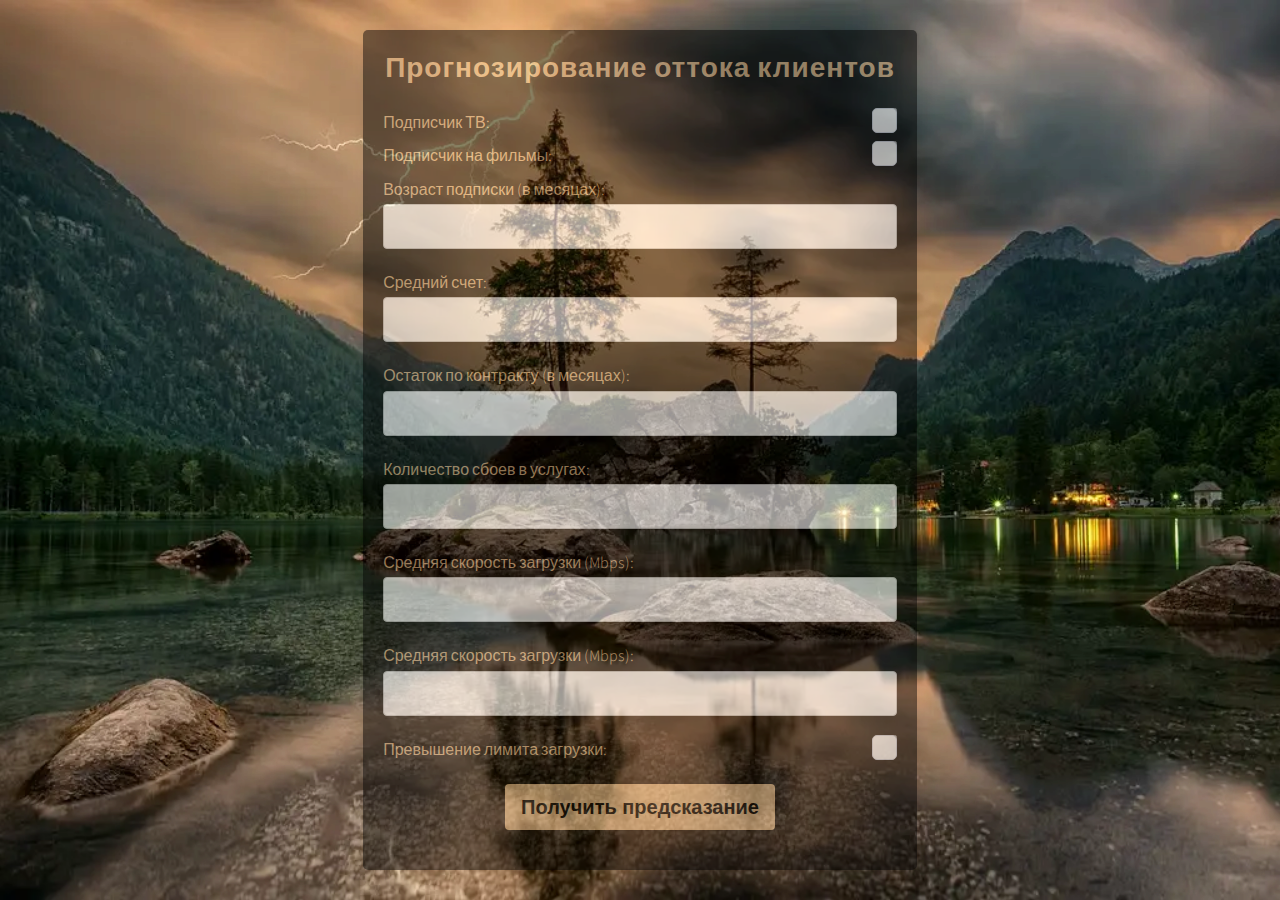
<file: html/index.html>
<!DOCTYPE html>
<html lang="ru">
  <head>
    <meta charset="UTF-8" />
    <meta http-equiv="x-ua-compatible" content="ie=edge" />
    <meta name="viewport" content="width=device-width, initial-scale=1.0" />
    <title>Прогнозирование оттока клиентов</title>
    <link
      href="./images/favicon2.webp"
      rel="shortcut icon"
      type="image/x-icon"
    />
    <link rel="stylesheet" href="./css/style.min.css" />

    <link rel="preconnect" href="https://fonts.gstatic.com" />
    <link
      href="https://fonts.googleapis.com/css2?family=Assistant:wght@200;300;500;600;700;800&display=swap"
      rel="stylesheet"
    />
  </head>
  <body id="topSection">
    <div id="preloader">
      <div id="status"></div>
    </div>
    <section class="iner_wrap">
      <div class="content">
        <form id="prediction-form" class="prediction-form">
          <div class="form-inner">
            <legend>Прогнозирование оттока клиентов</legend>
            <div
              class="form-item display-flex display-flex-start checkbox-wrap"
            >
              <label for="is_tv_subscriber">Подписчик ТВ:</label>
              <input
                type="checkbox"
                id="is_tv_subscriber"
                name="is_tv_subscriber"
              />
            </div>

            <div
              class="form-item display-flex display-flex-start checkbox-wrap"
            >
              <label for="is_movie_package_subscriber"
                >Подписчик на фильмы:</label
              >
              <input
                type="checkbox"
                id="is_movie_package_subscriber"
                name="is_movie_package_subscriber"
              />
            </div>

            <div class="form-item">
              <label for="subscription_age"
                >Возраст подписки (в месяцах):</label
              >
              <input
                type="number"
                min="0"
                id="subscription_age"
                name="subscription_age"
                required
              />
            </div>

            <div class="form-item">
              <label for="bill_avg">Средний счет:</label>
              <input
                type="number"
                min="0"
                id="bill_avg"
                name="bill_avg"
                required
              />
            </div>

            <div class="form-item">
              <label for="remaining_contract"
                >Остаток по контракту (в месяцах):</label
              >
              <input
                type="number"
                min="0"
                id="remaining_contract"
                name="remaining_contract"
                required
              />
            </div>

            <div class="form-item">
              <label for="service_failure_count"
                >Количество сбоев в услугах:</label
              >
              <input
                type="number"
                min="0"
                id="service_failure_count"
                name="service_failure_count"
                required
              />
            </div>

            <div class="form-item">
              <label for="download_avg"
                >Средняя скорость загрузки (Mbps):</label
              >
              <input
                type="number"
                min="0"
                id="download_avg"
                name="download_avg"
                required
              />
            </div>

            <div class="form-item">
              <label for="upload_avg">Средняя скорость загрузки (Mbps):</label>
              <input
                type="number"
                min="0"
                id="upload_avg"
                name="upload_avg"
                required
              />
            </div>

            <div
              class="form-item display-flex display-flex-start checkbox-wrap"
            >
              <label for="download_over_limit"
                >Превышение лимита загрузки:</label
              >
              <input
                type="checkbox"
                id="download_over_limit"
                name="download_over_limit"
              />
            </div>

            <div class="btn-wrap">
              <button type="submit">Получить предсказание</button>
            </div>
          </div>
        </form>
        <div
          id="prediction-result"
          class="prediction-result"
          style="display: none"
        >
          <h2>Результат предсказания:</h2>
          <p id="result"></p>
        </div>
      </div>
    </section>

    <script>
      document
        .getElementById("prediction-form")
        .addEventListener("submit", function (event) {
          event.preventDefault(); // Предотвращаем перезагрузку страницы

          // Собираем данные формы
          const formData = new FormData(event.target);
          const data = Object.fromEntries(formData);

          // Отправляем данные на сервер для получения предсказания
          fetch("/predict", {
            method: "POST",
            headers: {
              "Content-Type": "application/json",
            },
            body: JSON.stringify(data),
          })
            .then((response) => response.json())
            .then((data) => {
              // Обрабатываем ответ
              document.getElementById("result").textContent = data.prediction;
              document.getElementById("prediction-result").style.display =
                "block";
            })
            .catch((error) => {
              console.error("Ошибка:", error);
            });
        });
    </script>
    <a href="#topSection" title="вернуться вверх" class="backToTop">
      <i class="fa fa-angle-up" aria-hidden="true"></i>
      <span>вернуться вверх</span>
    </a>

    <script src="./scripts/jquery-3.3.1.min.js"></script>
    <script src="./scripts/main.js"></script>
  </body>
</html>
</file>
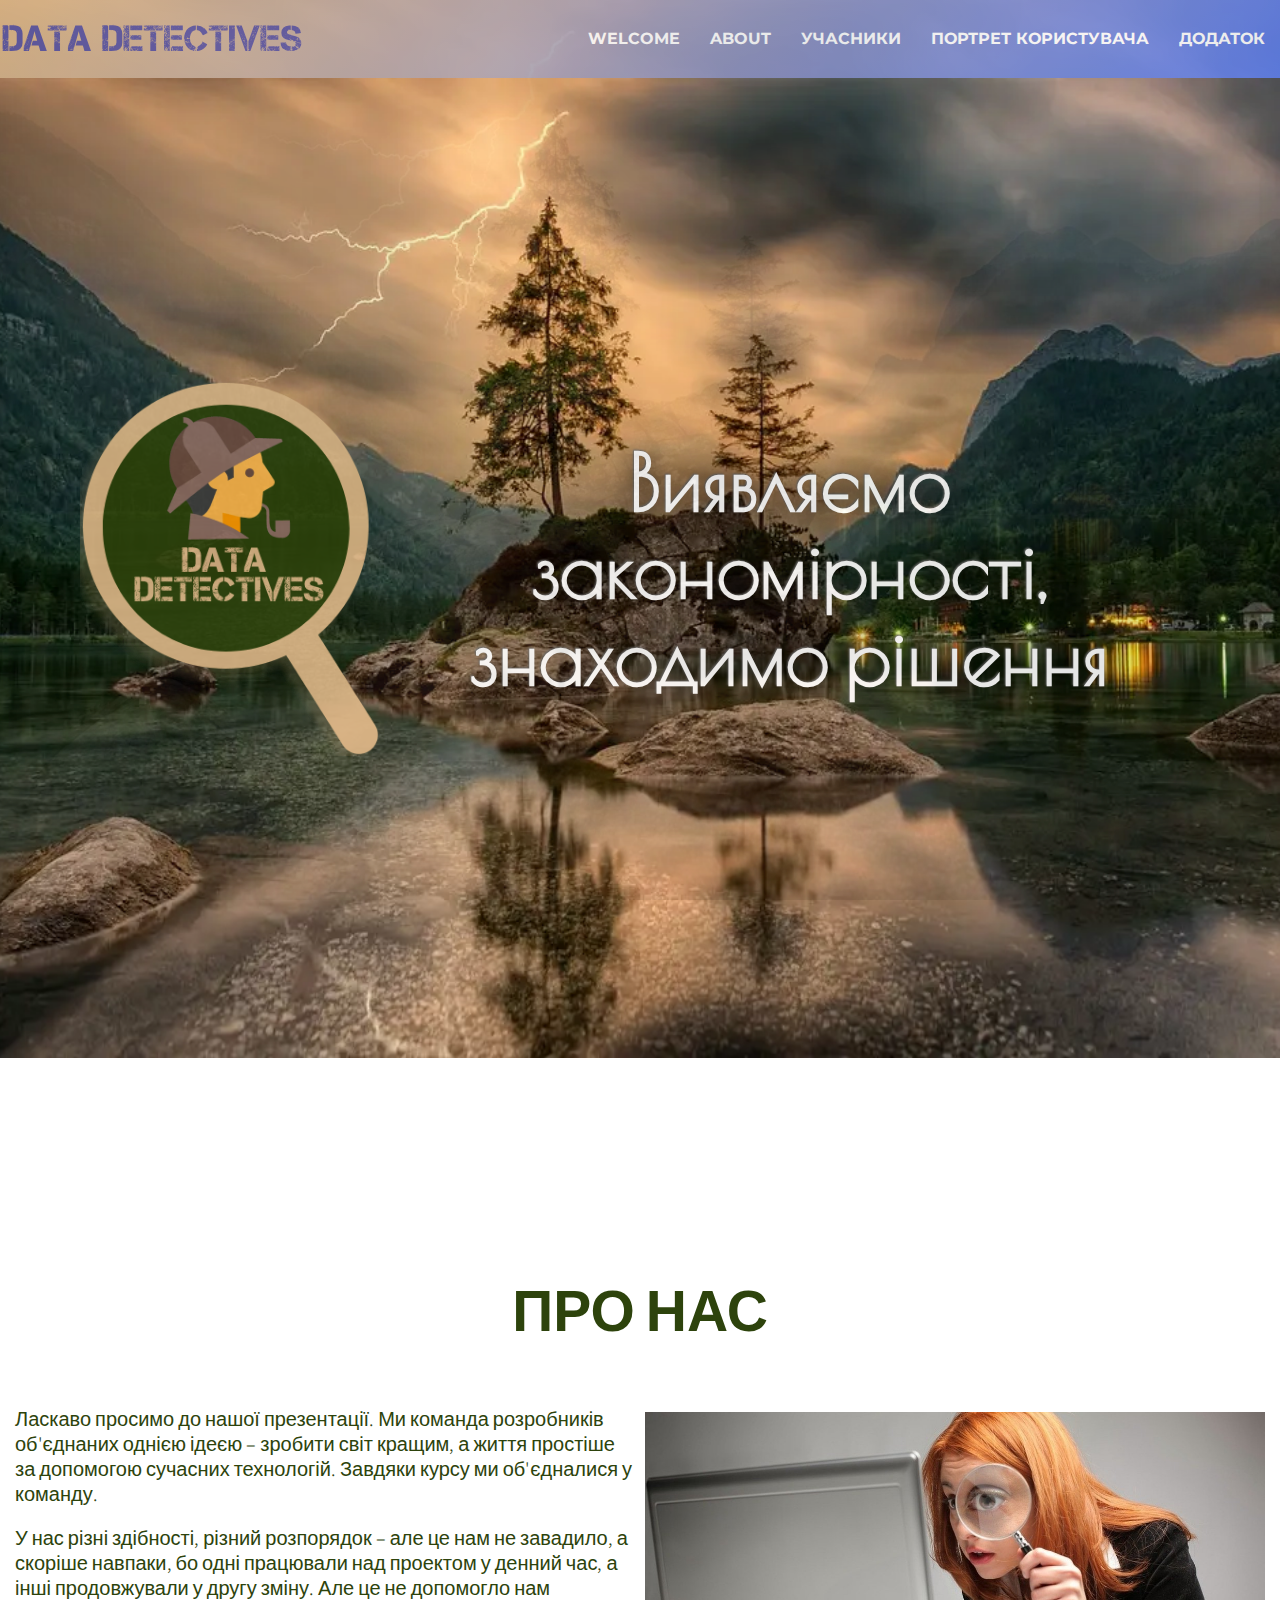
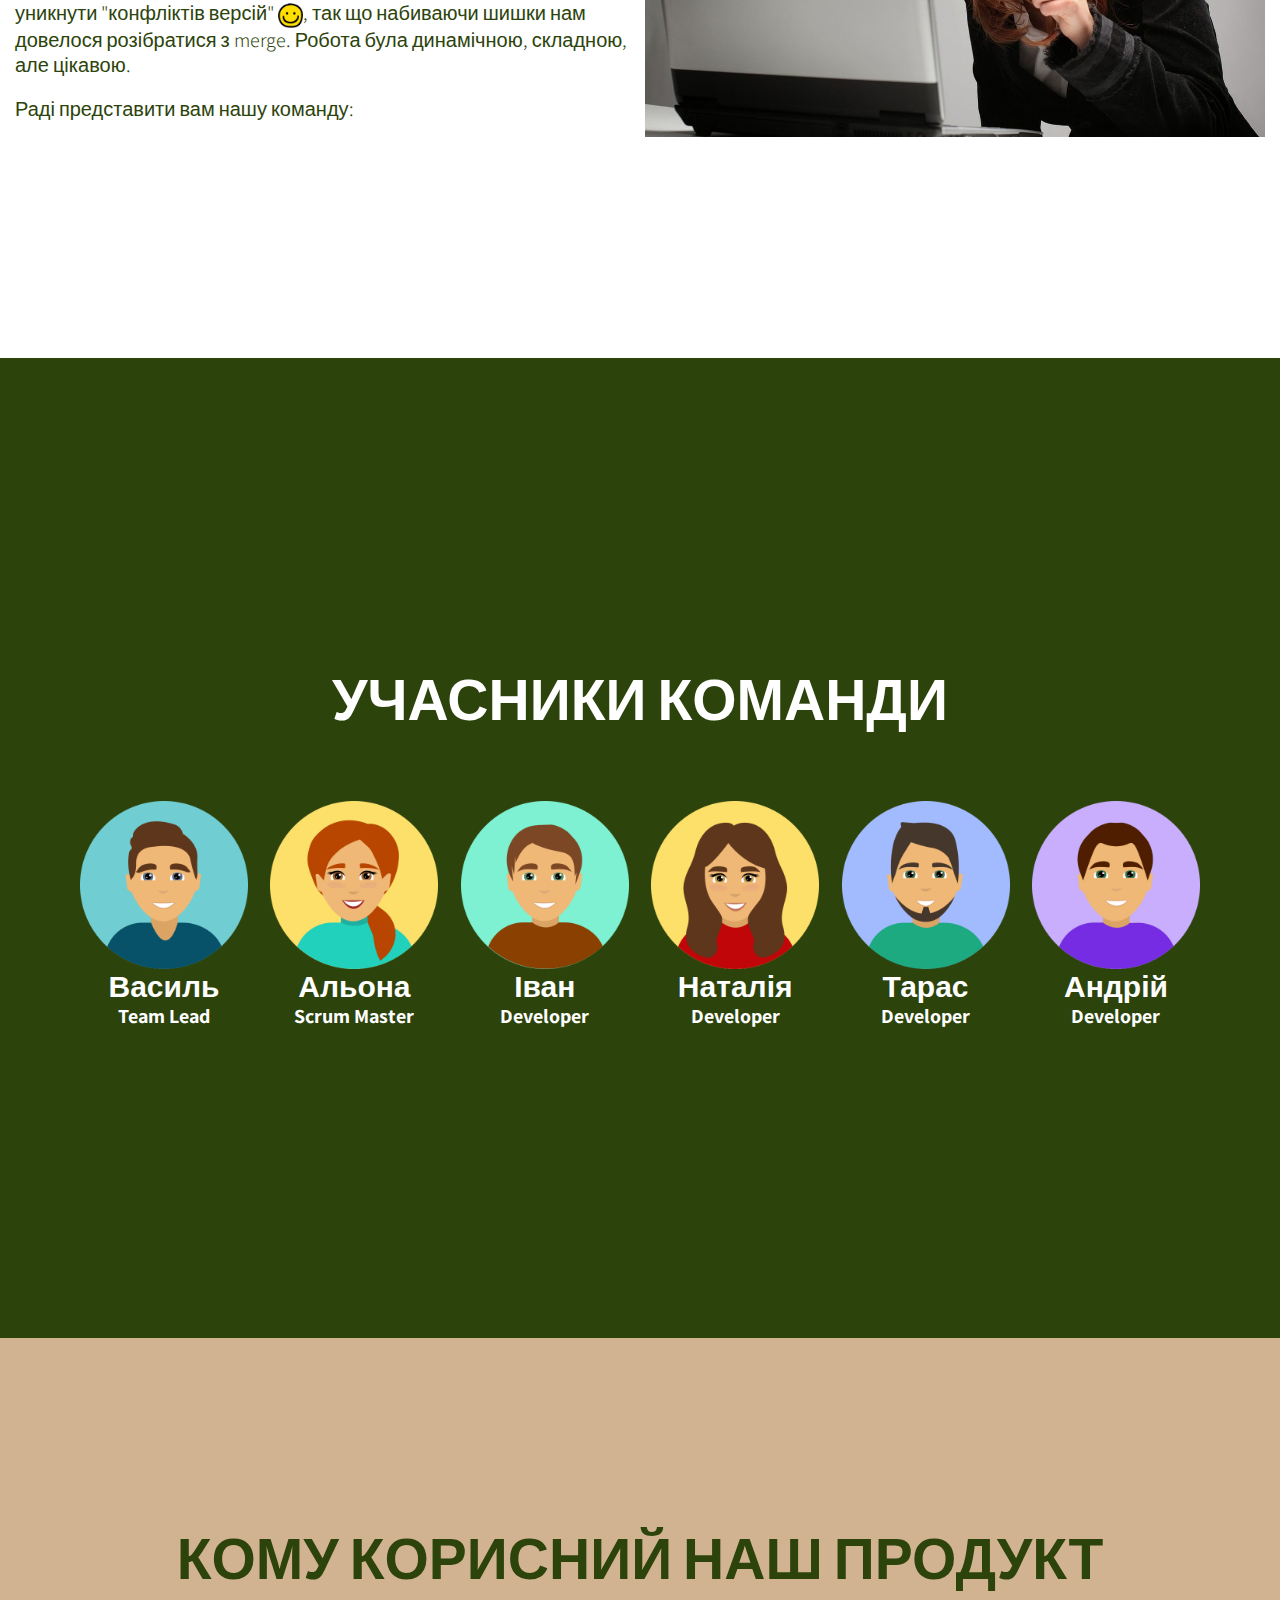
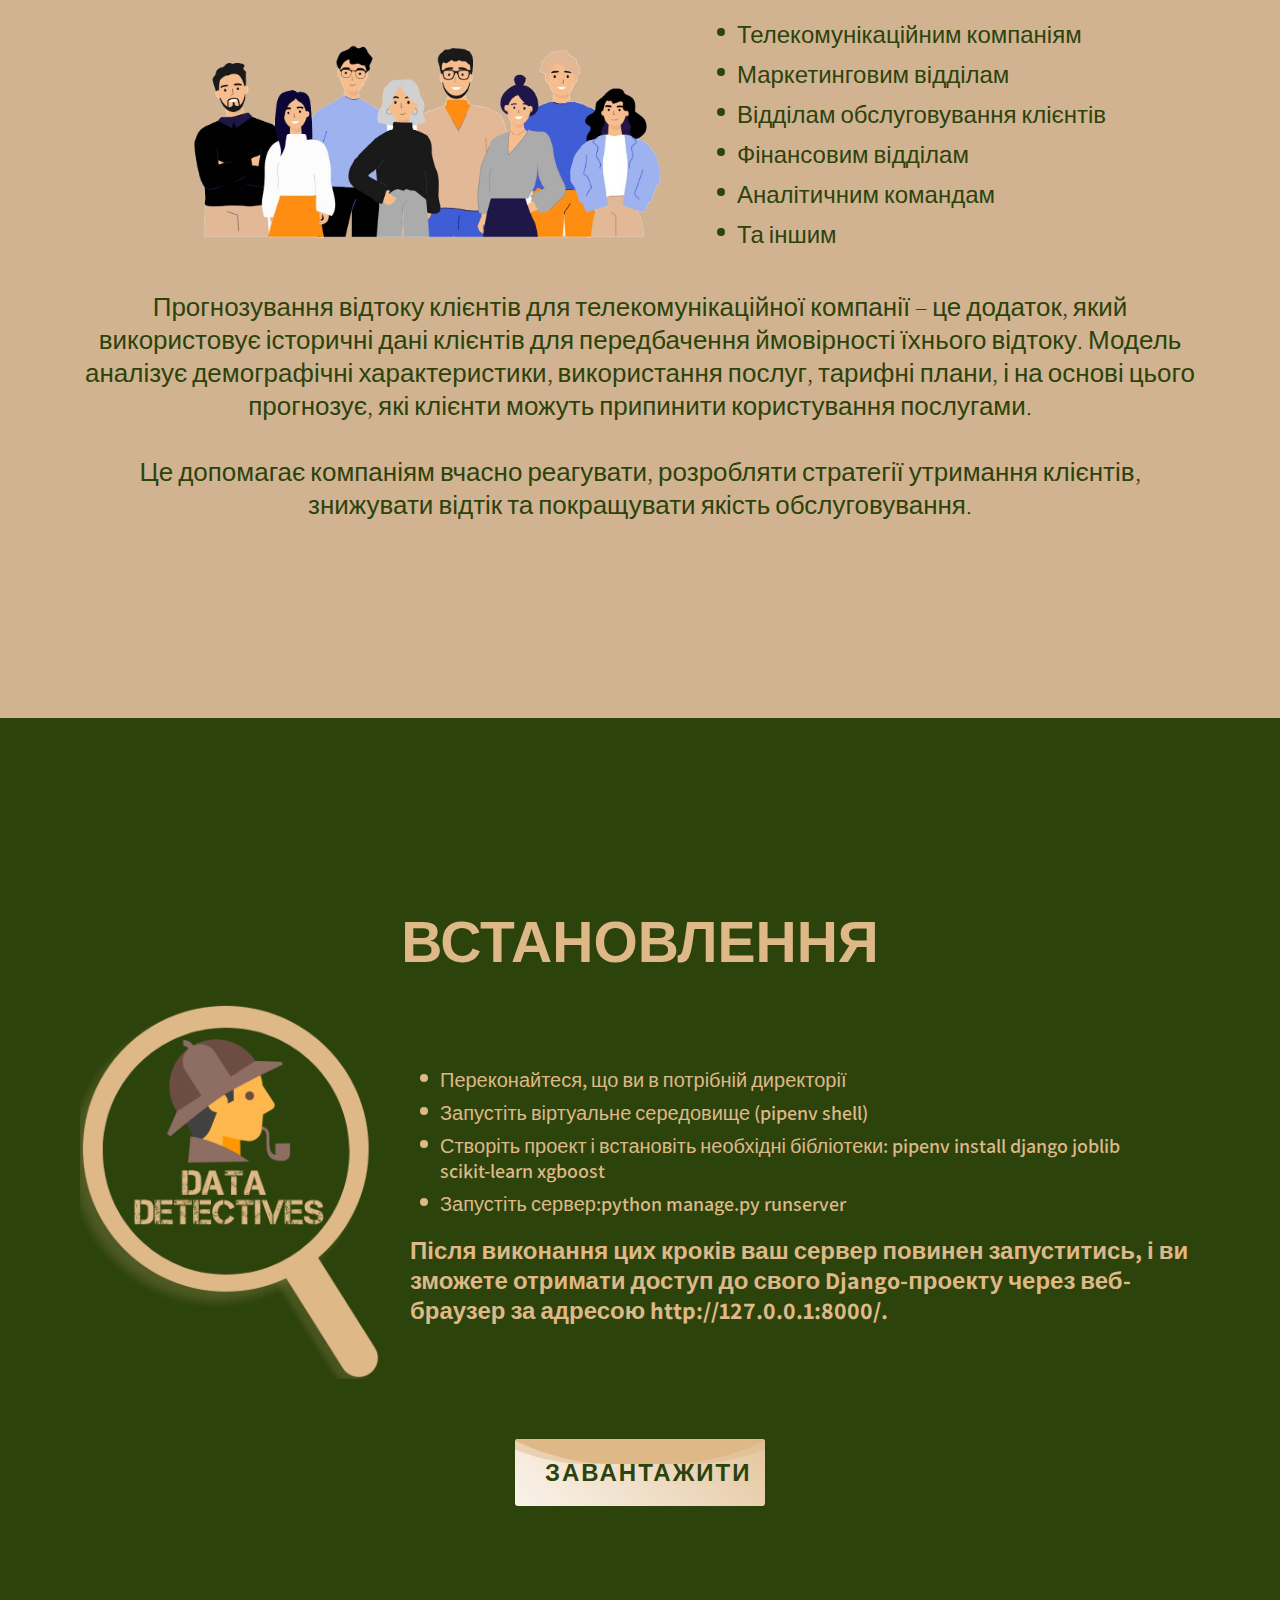
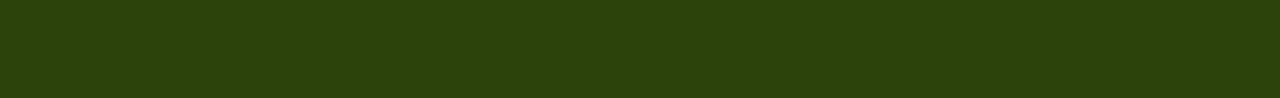
<file: project-presentation-html/index.html>
<!DOCTYPE html>
<html class="no-js" lang="ua">
  <head>
    <meta charset="utf-8" />
    <meta http-equiv="x-ua-compatible" content="ie=edge" />
    <title>Data Detectives</title>
    <meta name="description" content="" />
    <meta name="keywords" content="" />
    <meta name="viewport" content="width=device-width, initial-scale=1" />
    <link
      href="./images/favicon.webp"
      rel="shortcut icon"
      type="image/x-icon"
    />
    <link rel="stylesheet" href="./css/style.min.css" />

    <link rel="preconnect" href="https://fonts.gstatic.com" />
    <!-- <link
      href="https://fonts.googleapis.com/css2?family=Roboto:wght@700&display=swap"
      rel="stylesheet"
    /> -->

    <link
      href="https://fonts.googleapis.com/css2?family=Russo+One&display=swap"
      rel="stylesheet"
    />
    <link
      href="https://fonts.googleapis.com/css2?family=Poiret+One&display=swap"
      rel="stylesheet"
    />
    <link
      href="https://fonts.googleapis.com/css2?family=Montserrat:wght@700&display=swap"
      rel="stylesheet"
    />
    <link
      href="https://fonts.googleapis.com/css2?family=Assistant:wght@200;300;500;600;700;800&display=swap"
      rel="stylesheet"
    />
  </head>

  <body id="topSection">
    <div id="preloader">
      <div id="status"></div>
    </div>
    <header class="floatingHeader">
      <div class="section-wrap display-flex header-wrap">
        <div class="logo">
          <h1><img src="./images/logo.png" alt="Data Detectives" /></h1>
        </div>
        <div class="menu">
          <input class="switcher" type="checkbox" id="menu" />
          <label class="open" for="menu">
            <i class="fa fa-bars"></i>
          </label>

          <label class="close" for="menu">
            <i class="fa fa-times"></i>
          </label>
          <nav>
            <ul class="display-flex">
              <li class="nav-li menu-link"><a href="#welcome">WELCOME</a></li>
              <li class="nav-li menu-link"><a href="#about">ABOUT</a></li>
              <li class="nav-li menu-link"><a href="#teams">УЧАСНИКИ</a></li>
              <li class="nav-li menu-link">
                <a href="#user">ПОРТРЕТ КОРИСТУВАЧА</a>
              </li>
              <li class="nav-li menu-link">
                <a href="#technologies">додаток</a>
              </li>
            </ul>
          </nav>
        </div>
      </div>
    </header>

    <main>
      <!--WELCOME--->

      <section id="welcome" class="section section-hello">
        <div class="section-wrap display-flex">
          <img src="./images/data-detectives.png" alt="data-detectives" />
          <h1>Виявляємо закономірності, знаходимо рішення</h1>
        </div>
      </section>

      <!--ABOUT--->
      <section id="about" class="section section-about">
        <div class="section-wrap section-about-wrap">
          <h2>ПРО НАС</h2>
          <div class="content-wrap display-flex display-flex-top">
            <div class="img-wrap">
              <img src="./images/about.png" alt="about" />
            </div>
            <div class="p-wrap">
              <p>
                Ласкаво просимо до нашої презентації. Ми команда розробників
                об'єднаних однією ідеєю – зробити світ кращим, а життя простіше
                за допомогою сучасних технологій. Завдяки курсу ми об'єдналися у
                команду.
              </p>
              <p>
                У нас різні здібності, різний розпорядок – але це нам не
                завадило, а скоріше навпаки, бо одні працювали над проектом у
                денний час, а інші продовжували у другу зміну. Але це не
                допомогло нам уникнути "конфліктів версій"
                <img class="happy" src="./images/happy.png" alt="happy" />, так
                що набиваючи шишки нам довелося розібратися з merge. Робота була
                динамічною, складною, але цікавою.
              </p>
              <p>Раді представити вам нашу команду:</p>
            </div>
          </div>
        </div>
      </section>

      <!--УЧАСНИКИ КОМАНДИ-->
      <section id="teams" class="section section-teams">
        <div class="section-wrap section-teams-wrap">
          <h2>УЧАСНИКИ КОМАНДИ</h2>
          <div class="display-flex boxs">
            <div class="display-flex box">
              <div class="content">
                <img src="./images/teams/team1.png" alt="Василь" />
                <h3>Василь</h3>
                <h4>Team Lead</h4>
              </div>
            </div>
            <div class="display-flex box">
              <div class="content">
                <img src="./images/teams/team2.png" alt="Альона" />
                <h3>Альона</h3>
                <h4>Scrum Master</h4>
              </div>
            </div>
            <div class="display-flex box">
              <div class="content">
                <img src="./images/teams/team4.png" alt="Дмитро" />
                <h3>Іван</h3>
                <h4>Developer</h4>
              </div>
            </div>
            <div class="display-flex box">
              <div class="content">
                <img src="./images/teams/team3.png" alt="Наталія" />
                <h3>Наталія</h3>
                <h4>Developer</h4>
              </div>
            </div>
            <div class="display-flex box">
              <div class="content">
                <img src="./images/teams/team5.png" alt="Роман" />
                <h3>Тарас</h3>
                <h4>Developer</h4>
              </div>
            </div>
            <div class="display-flex box">
              <div class="content">
                <img src="./images/teams/team6.png" alt="Андрій" />
                <h3>Андрій</h3>
                <h4>Developer</h4>
              </div>
            </div>
          </div>
        </div>
      </section>

      <!--ПОРТРЕТ КОРИСТУВАЧА-->
      <section id="user" class="section section-user">
        <div class="section-wrap section-user-wrap">
          <h2>Кому корисний наш продукт</h2>
          <div class="display-flex list-wrap">
            <img src="./images/user.png" alt="hello" />
            <ul>
              <li>Телекомунікаційним компаніям</li>
              <li>Маркетинговим відділам</li>
              <li>Відділам обслуговування клієнтів</li>
              <li>Фінансовим відділам</li>
              <li>Аналітичним командам</li>
              <li>Та іншим</li>
            </ul>
          </div>
          <div class="p-wrap">
            <p>
              Прогнозування відтоку клієнтів для телекомунікаційної компанії –
              це додаток, який використовує історичні дані клієнтів для
              передбачення ймовірності їхнього відтоку. Модель аналізує
              демографічні характеристики, використання послуг, тарифні плани, і
              на основі цього прогнозує, які клієнти можуть припинити
              користування послугами.
              <br />
              <br />Це допомагає компаніям вчасно реагувати, розробляти
              стратегії утримання клієнтів, знижувати відтік та покращувати
              якість обслуговування.
            </p>
          </div>
        </div>
      </section>
      <!--technologies-->
      <section id="technologies" class="section section-technologies">
        <div>
          <div class="section-wrap section-technologies-wrap">
            <h2>Встановлення</h2>
            <div class="content-wrap display-flex">
              <div class="img-wrap">
                <img src="./images/data-detectives.png" alt="Альона" />
              </div>

              <div class="p-wrap">
                <div class="list-wrap">
                  <ul>
                    <li>Переконайтеся, що ви в потрібній директорії</li>
                    <li>Запустіть віртуальне середовище (pipenv shell)</li>
                    <li>
                      Створіть проект і встановіть необхідні бібліотеки: pipenv
                      install django joblib scikit-learn xgboost
                    </li>
                    <li>Запустіть сервер:python manage.py runserver</li>
                  </ul>
                </div>
                <p>
                  Після виконання цих кроків ваш сервер повинен запуститись, і
                  ви зможете отримати доступ до свого Django-проекту через
                  веб-браузер за адресою http://127.0.0.1:8000/.
                </p>
              </div>
            </div>
          </div>
          <div class="btn-wrap">
            <a href="" class="btn" target="_blank">
              <div class="wave"></div>
              <span>завантажити</span>
            </a>
          </div>
        </div>
      </section>
    </main>

    <a href="#topSection" title="повернутися вгору" class="backToTop">
      <i class="fa fa-angle-up" aria-hidden="true"></i>
      <span>повернутися вгору</span>
    </a>

    <script src="./scripts/jquery-3.3.1.min.js"></script>
    <script src="./scripts/main.js"></script>
  </body>
</html>
</file>
<file: html/css/style.min.css>
@font-face{font-family:'mixtape';font-weight:400;font-style:normal;src:url("../fonts/mixtape-aaa-400.eot");src:url("../fonts/mixtape-aaa-400.?#iefix") format("embedded-opentype"),url("../fonts/mixtape-aaa-400.ttf") format("truetype"),url("../fonts/mixtape-aaa-400.woff") format("woff"),url("../fonts/mixtape-aaa-400.svg#mixtape") format("svg")}@media screen and (-webkit-min-device-pixel-ratio: 0){@font-face{font-family:'mixtape';src:url("../fonts/mixtape-aaa-400.svg#mixtape-regular") format("svg")}}@font-face{font-family:'Assistant';src:url("../fonts/Assistant-ExtraBold.eot");src:url("../fonts/Assistant-ExtraBold.eot?#iefix") format("embedded-opentype"),url("../fonts/Assistant-ExtraBold.woff") format("woff"),url("../fonts/Assistant-ExtraBold.woff2") format("woff2"),url("../fonts/Assistant-ExtraBold.ttf") format("truetype");font-weight:600;font-style:normal}@font-face{font-family:'Assistant';src:url("../fonts/Assistant-Bold.eot");src:url("../fonts/Assistant-Bold.eot?#iefix") format("embedded-opentype"),url("../fonts/Assistant-Bold.woff") format("woff"),url("../fonts/Assistant-Bold.woff2") format("woff2"),url("../fonts/Assistant-Bold.ttf") format("truetype");font-weight:500;font-style:normal}@font-face{font-family:'Assistant';src:url("../fonts/Assistant-SemiBold.eot");src:url("../fonts/Assistant-SemiBold.eot?#iefix") format("embedded-opentype"),url("../fonts/Assistant-SemiBold.woff") format("woff"),url("../fonts/Assistant-SemiBold.woff2") format("woff2"),url("../fonts/Assistant-SemiBold.ttf") format("truetype");font-weight:400;font-style:normal}@font-face{font-family:'Assistant';src:url("../fonts/Assistant-Regular.eot");src:url("../fonts/Assistant-Regular.eot?#iefix") format("embedded-opentype"),url("../fonts/Assistant-Regular.woff") format("woff"),url("../fonts/Assistant-Regular.woff2") format("woff2"),url("../fonts/Assistant-Regular.ttf") format("truetype");font-weight:300;font-style:normal}@font-face{font-family:'Assistant';src:url("../fonts/Assistant-Light.eot");src:url("../fonts/Assistant-Light.eot?#iefix") format("embedded-opentype"),url("../fonts/Assistant-Light.woff") format("woff"),url("../fonts/Assistant-Light.woff2") format("woff2"),url("../fonts/Assistant-Light.ttf") format("truetype");font-weight:200;font-style:normal}@font-face{font-family:'Assistant';src:url("../fonts/Assistant-ExtraLight.eot");src:url("../fonts/Assistant-ExtraLight.eot?#iefix") format("embedded-opentype"),url("../fonts/Assistant-ExtraLight.woff") format("woff"),url("../fonts/Assistant-ExtraLight.woff2") format("woff2"),url("../fonts/Assistant-ExtraLight.ttf") format("truetype");font-weight:100;font-style:normal}/*!
 *  Font Awesome 4.7.0 by @davegandy - http://fontawesome.io - @fontawesome
 *  License - http://fontawesome.io/license (Font: SIL OFL 1.1, CSS: MIT License)
 */@font-face{font-family:'FontAwesome';src:url("../fonts/fontawesome-webfont.eot?v=4.7.0");src:url("../fonts/fontawesome-webfont.eot?#iefix&v=4.7.0") format("embedded-opentype"),url("../fonts/fontawesome-webfont.woff2?v=4.7.0") format("woff2"),url("../fonts/fontawesome-webfont.woff?v=4.7.0") format("woff"),url("../fonts/fontawesome-webfont.ttf?v=4.7.0") format("truetype"),url("../fonts/fontawesome-webfont.svg?v=4.7.0#fontawesomeregular") format("svg");font-weight:normal;font-style:normal}.fa{display:inline-block;font:normal normal normal 14px/1 FontAwesome;font-size:inherit;text-rendering:auto;-webkit-font-smoothing:antialiased;-moz-osx-font-smoothing:grayscale}.fa-lg{font-size:1.33333333em;line-height:0.75em;vertical-align:-15%}.fa-2x{font-size:2em}.fa-3x{font-size:3em}.fa-4x{font-size:4em}.fa-5x{font-size:5em}.fa-fw{width:1.28571429em;text-align:center}.fa-ul{padding-left:0;margin-left:2.14285714em;list-style-type:none}.fa-ul>li{position:relative}.fa-li{position:absolute;left:-2.14285714em;width:2.14285714em;top:0.14285714em;text-align:center}.fa-li.fa-lg{left:-1.85714286em}.fa-border{padding:.2em .25em .15em;border:solid 0.08em #eeeeee;border-radius:.1em}.fa-pull-left{float:left}.fa-pull-right{float:right}.fa.fa-pull-left{margin-right:.3em}.fa.fa-pull-right{margin-left:.3em}.pull-right{float:right}.pull-left{float:left}.fa.pull-left{margin-right:.3em}.fa.pull-right{margin-left:.3em}.fa-spin{-webkit-animation:fa-spin 2s infinite linear;animation:fa-spin 2s infinite linear}.fa-pulse{-webkit-animation:fa-spin 1s infinite steps(8);animation:fa-spin 1s infinite steps(8)}@-webkit-keyframes fa-spin{0%{-webkit-transform:rotate(0deg);transform:rotate(0deg)}100%{-webkit-transform:rotate(359deg);transform:rotate(359deg)}}@keyframes fa-spin{0%{-webkit-transform:rotate(0deg);transform:rotate(0deg)}100%{-webkit-transform:rotate(359deg);transform:rotate(359deg)}}.fa-rotate-90{-ms-filter:"progid:DXImageTransform.Microsoft.BasicImage(rotation=1)";-webkit-transform:rotate(90deg);-ms-transform:rotate(90deg);transform:rotate(90deg)}.fa-rotate-180{-ms-filter:"progid:DXImageTransform.Microsoft.BasicImage(rotation=2)";-webkit-transform:rotate(180deg);-ms-transform:rotate(180deg);transform:rotate(180deg)}.fa-rotate-270{-ms-filter:"progid:DXImageTransform.Microsoft.BasicImage(rotation=3)";-webkit-transform:rotate(270deg);-ms-transform:rotate(270deg);transform:rotate(270deg)}.fa-flip-horizontal{-ms-filter:"progid:DXImageTransform.Microsoft.BasicImage(rotation=0, mirror=1)";-webkit-transform:scale(-1, 1);-ms-transform:scale(-1, 1);transform:scale(-1, 1)}.fa-flip-vertical{-ms-filter:"progid:DXImageTransform.Microsoft.BasicImage(rotation=2, mirror=1)";-webkit-transform:scale(1, -1);-ms-transform:scale(1, -1);transform:scale(1, -1)}:root .fa-rotate-90,:root .fa-rotate-180,:root .fa-rotate-270,:root .fa-flip-horizontal,:root .fa-flip-vertical{filter:none}.fa-stack{position:relative;display:inline-block;width:2em;height:2em;line-height:2em;vertical-align:middle}.fa-stack-1x,.fa-stack-2x{position:absolute;left:0;width:100%;text-align:center}.fa-stack-1x{line-height:inherit}.fa-stack-2x{font-size:2em}.fa-inverse{color:#ffffff}.fa-glass:before{content:"\f000"}.fa-music:before{content:"\f001"}.fa-search:before{content:"\f002"}.fa-envelope-o:before{content:"\f003"}.fa-heart:before{content:"\f004"}.fa-star:before{content:"\f005"}.fa-star-o:before{content:"\f006"}.fa-user:before{content:"\f007"}.fa-film:before{content:"\f008"}.fa-th-large:before{content:"\f009"}.fa-th:before{content:"\f00a"}.fa-th-list:before{content:"\f00b"}.fa-check:before{content:"\f00c"}.fa-remove:before,.fa-close:before,.fa-times:before{content:"\f00d"}.fa-search-plus:before{content:"\f00e"}.fa-search-minus:before{content:"\f010"}.fa-power-off:before{content:"\f011"}.fa-signal:before{content:"\f012"}.fa-gear:before,.fa-cog:before{content:"\f013"}.fa-trash-o:before{content:"\f014"}.fa-home:before{content:"\f015"}.fa-file-o:before{content:"\f016"}.fa-clock-o:before{content:"\f017"}.fa-road:before{content:"\f018"}.fa-download:before{content:"\f019"}.fa-arrow-circle-o-down:before{content:"\f01a"}.fa-arrow-circle-o-up:before{content:"\f01b"}.fa-inbox:before{content:"\f01c"}.fa-play-circle-o:before{content:"\f01d"}.fa-rotate-right:before,.fa-repeat:before{content:"\f01e"}.fa-refresh:before{content:"\f021"}.fa-list-alt:before{content:"\f022"}.fa-lock:before{content:"\f023"}.fa-flag:before{content:"\f024"}.fa-headphones:before{content:"\f025"}.fa-volume-off:before{content:"\f026"}.fa-volume-down:before{content:"\f027"}.fa-volume-up:before{content:"\f028"}.fa-qrcode:before{content:"\f029"}.fa-barcode:before{content:"\f02a"}.fa-tag:before{content:"\f02b"}.fa-tags:before{content:"\f02c"}.fa-book:before{content:"\f02d"}.fa-bookmark:before{content:"\f02e"}.fa-print:before{content:"\f02f"}.fa-camera:before{content:"\f030"}.fa-font:before{content:"\f031"}.fa-bold:before{content:"\f032"}.fa-italic:before{content:"\f033"}.fa-text-height:before{content:"\f034"}.fa-text-width:before{content:"\f035"}.fa-align-left:before{content:"\f036"}.fa-align-center:before{content:"\f037"}.fa-align-right:before{content:"\f038"}.fa-align-justify:before{content:"\f039"}.fa-list:before{content:"\f03a"}.fa-dedent:before,.fa-outdent:before{content:"\f03b"}.fa-indent:before{content:"\f03c"}.fa-video-camera:before{content:"\f03d"}.fa-photo:before,.fa-image:before,.fa-picture-o:before{content:"\f03e"}.fa-pencil:before{content:"\f040"}.fa-map-marker:before{content:"\f041"}.fa-adjust:before{content:"\f042"}.fa-tint:before{content:"\f043"}.fa-edit:before,.fa-pencil-square-o:before{content:"\f044"}.fa-share-square-o:before{content:"\f045"}.fa-check-square-o:before{content:"\f046"}.fa-arrows:before{content:"\f047"}.fa-step-backward:before{content:"\f048"}.fa-fast-backward:before{content:"\f049"}.fa-backward:before{content:"\f04a"}.fa-play:before{content:"\f04b"}.fa-pause:before{content:"\f04c"}.fa-stop:before{content:"\f04d"}.fa-forward:before{content:"\f04e"}.fa-fast-forward:before{content:"\f050"}.fa-step-forward:before{content:"\f051"}.fa-eject:before{content:"\f052"}.fa-chevron-left:before{content:"\f053"}.fa-chevron-right:before{content:"\f054"}.fa-plus-circle:before{content:"\f055"}.fa-minus-circle:before{content:"\f056"}.fa-times-circle:before{content:"\f057"}.fa-check-circle:before{content:"\f058"}.fa-question-circle:before{content:"\f059"}.fa-info-circle:before{content:"\f05a"}.fa-crosshairs:before{content:"\f05b"}.fa-times-circle-o:before{content:"\f05c"}.fa-check-circle-o:before{content:"\f05d"}.fa-ban:before{content:"\f05e"}.fa-arrow-left:before{content:"\f060"}.fa-arrow-right:before{content:"\f061"}.fa-arrow-up:before{content:"\f062"}.fa-arrow-down:before{content:"\f063"}.fa-mail-forward:before,.fa-share:before{content:"\f064"}.fa-expand:before{content:"\f065"}.fa-compress:before{content:"\f066"}.fa-plus:before{content:"\f067"}.fa-minus:before{content:"\f068"}.fa-asterisk:before{content:"\f069"}.fa-exclamation-circle:before{content:"\f06a"}.fa-gift:before{content:"\f06b"}.fa-leaf:before{content:"\f06c"}.fa-fire:before{content:"\f06d"}.fa-eye:before{content:"\f06e"}.fa-eye-slash:before{content:"\f070"}.fa-warning:before,.fa-exclamation-triangle:before{content:"\f071"}.fa-plane:before{content:"\f072"}.fa-calendar:before{content:"\f073"}.fa-random:before{content:"\f074"}.fa-comment:before{content:"\f075"}.fa-magnet:before{content:"\f076"}.fa-chevron-up:before{content:"\f077"}.fa-chevron-down:before{content:"\f078"}.fa-retweet:before{content:"\f079"}.fa-shopping-cart:before{content:"\f07a"}.fa-folder:before{content:"\f07b"}.fa-folder-open:before{content:"\f07c"}.fa-arrows-v:before{content:"\f07d"}.fa-arrows-h:before{content:"\f07e"}.fa-bar-chart-o:before,.fa-bar-chart:before{content:"\f080"}.fa-twitter-square:before{content:"\f081"}.fa-facebook-square:before{content:"\f082"}.fa-camera-retro:before{content:"\f083"}.fa-key:before{content:"\f084"}.fa-gears:before,.fa-cogs:before{content:"\f085"}.fa-comments:before{content:"\f086"}.fa-thumbs-o-up:before{content:"\f087"}.fa-thumbs-o-down:before{content:"\f088"}.fa-star-half:before{content:"\f089"}.fa-heart-o:before{content:"\f08a"}.fa-sign-out:before{content:"\f08b"}.fa-linkedin-square:before{content:"\f08c"}.fa-thumb-tack:before{content:"\f08d"}.fa-external-link:before{content:"\f08e"}.fa-sign-in:before{content:"\f090"}.fa-trophy:before{content:"\f091"}.fa-github-square:before{content:"\f092"}.fa-upload:before{content:"\f093"}.fa-lemon-o:before{content:"\f094"}.fa-phone:before{content:"\f095"}.fa-square-o:before{content:"\f096"}.fa-bookmark-o:before{content:"\f097"}.fa-phone-square:before{content:"\f098"}.fa-twitter:before{content:"\f099"}.fa-facebook-f:before,.fa-facebook:before{content:"\f09a"}.fa-github:before{content:"\f09b"}.fa-unlock:before{content:"\f09c"}.fa-credit-card:before{content:"\f09d"}.fa-feed:before,.fa-rss:before{content:"\f09e"}.fa-hdd-o:before{content:"\f0a0"}.fa-bullhorn:before{content:"\f0a1"}.fa-bell:before{content:"\f0f3"}.fa-certificate:before{content:"\f0a3"}.fa-hand-o-right:before{content:"\f0a4"}.fa-hand-o-left:before{content:"\f0a5"}.fa-hand-o-up:before{content:"\f0a6"}.fa-hand-o-down:before{content:"\f0a7"}.fa-arrow-circle-left:before{content:"\f0a8"}.fa-arrow-circle-right:before{content:"\f0a9"}.fa-arrow-circle-up:before{content:"\f0aa"}.fa-arrow-circle-down:before{content:"\f0ab"}.fa-globe:before{content:"\f0ac"}.fa-wrench:before{content:"\f0ad"}.fa-tasks:before{content:"\f0ae"}.fa-filter:before{content:"\f0b0"}.fa-briefcase:before{content:"\f0b1"}.fa-arrows-alt:before{content:"\f0b2"}.fa-group:before,.fa-users:before{content:"\f0c0"}.fa-chain:before,.fa-link:before{content:"\f0c1"}.fa-cloud:before{content:"\f0c2"}.fa-flask:before{content:"\f0c3"}.fa-cut:before,.fa-scissors:before{content:"\f0c4"}.fa-copy:before,.fa-files-o:before{content:"\f0c5"}.fa-paperclip:before{content:"\f0c6"}.fa-save:before,.fa-floppy-o:before{content:"\f0c7"}.fa-square:before{content:"\f0c8"}.fa-navicon:before,.fa-reorder:before,.fa-bars:before{content:"\f0c9"}.fa-list-ul:before{content:"\f0ca"}.fa-list-ol:before{content:"\f0cb"}.fa-strikethrough:before{content:"\f0cc"}.fa-underline:before{content:"\f0cd"}.fa-table:before{content:"\f0ce"}.fa-magic:before{content:"\f0d0"}.fa-truck:before{content:"\f0d1"}.fa-pinterest:before{content:"\f0d2"}.fa-pinterest-square:before{content:"\f0d3"}.fa-google-plus-square:before{content:"\f0d4"}.fa-google-plus:before{content:"\f0d5"}.fa-money:before{content:"\f0d6"}.fa-caret-down:before{content:"\f0d7"}.fa-caret-up:before{content:"\f0d8"}.fa-caret-left:before{content:"\f0d9"}.fa-caret-right:before{content:"\f0da"}.fa-columns:before{content:"\f0db"}.fa-unsorted:before,.fa-sort:before{content:"\f0dc"}.fa-sort-down:before,.fa-sort-desc:before{content:"\f0dd"}.fa-sort-up:before,.fa-sort-asc:before{content:"\f0de"}.fa-envelope:before{content:"\f0e0"}.fa-linkedin:before{content:"\f0e1"}.fa-rotate-left:before,.fa-undo:before{content:"\f0e2"}.fa-legal:before,.fa-gavel:before{content:"\f0e3"}.fa-dashboard:before,.fa-tachometer:before{content:"\f0e4"}.fa-comment-o:before{content:"\f0e5"}.fa-comments-o:before{content:"\f0e6"}.fa-flash:before,.fa-bolt:before{content:"\f0e7"}.fa-sitemap:before{content:"\f0e8"}.fa-umbrella:before{content:"\f0e9"}.fa-paste:before,.fa-clipboard:before{content:"\f0ea"}.fa-lightbulb-o:before{content:"\f0eb"}.fa-exchange:before{content:"\f0ec"}.fa-cloud-download:before{content:"\f0ed"}.fa-cloud-upload:before{content:"\f0ee"}.fa-user-md:before{content:"\f0f0"}.fa-stethoscope:before{content:"\f0f1"}.fa-suitcase:before{content:"\f0f2"}.fa-bell-o:before{content:"\f0a2"}.fa-coffee:before{content:"\f0f4"}.fa-cutlery:before{content:"\f0f5"}.fa-file-text-o:before{content:"\f0f6"}.fa-building-o:before{content:"\f0f7"}.fa-hospital-o:before{content:"\f0f8"}.fa-ambulance:before{content:"\f0f9"}.fa-medkit:before{content:"\f0fa"}.fa-fighter-jet:before{content:"\f0fb"}.fa-beer:before{content:"\f0fc"}.fa-h-square:before{content:"\f0fd"}.fa-plus-square:before{content:"\f0fe"}.fa-angle-double-left:before{content:"\f100"}.fa-angle-double-right:before{content:"\f101"}.fa-angle-double-up:before{content:"\f102"}.fa-angle-double-down:before{content:"\f103"}.fa-angle-left:before{content:"\f104"}.fa-angle-right:before{content:"\f105"}.fa-angle-up:before{content:"\f106"}.fa-angle-down:before{content:"\f107"}.fa-desktop:before{content:"\f108"}.fa-laptop:before{content:"\f109"}.fa-tablet:before{content:"\f10a"}.fa-mobile-phone:before,.fa-mobile:before{content:"\f10b"}.fa-circle-o:before{content:"\f10c"}.fa-quote-left:before{content:"\f10d"}.fa-quote-right:before{content:"\f10e"}.fa-spinner:before{content:"\f110"}.fa-circle:before{content:"\f111"}.fa-mail-reply:before,.fa-reply:before{content:"\f112"}.fa-github-alt:before{content:"\f113"}.fa-folder-o:before{content:"\f114"}.fa-folder-open-o:before{content:"\f115"}.fa-smile-o:before{content:"\f118"}.fa-frown-o:before{content:"\f119"}.fa-meh-o:before{content:"\f11a"}.fa-gamepad:before{content:"\f11b"}.fa-keyboard-o:before{content:"\f11c"}.fa-flag-o:before{content:"\f11d"}.fa-flag-checkered:before{content:"\f11e"}.fa-terminal:before{content:"\f120"}.fa-code:before{content:"\f121"}.fa-mail-reply-all:before,.fa-reply-all:before{content:"\f122"}.fa-star-half-empty:before,.fa-star-half-full:before,.fa-star-half-o:before{content:"\f123"}.fa-location-arrow:before{content:"\f124"}.fa-crop:before{content:"\f125"}.fa-code-fork:before{content:"\f126"}.fa-unlink:before,.fa-chain-broken:before{content:"\f127"}.fa-question:before{content:"\f128"}.fa-info:before{content:"\f129"}.fa-exclamation:before{content:"\f12a"}.fa-superscript:before{content:"\f12b"}.fa-subscript:before{content:"\f12c"}.fa-eraser:before{content:"\f12d"}.fa-puzzle-piece:before{content:"\f12e"}.fa-microphone:before{content:"\f130"}.fa-microphone-slash:before{content:"\f131"}.fa-shield:before{content:"\f132"}.fa-calendar-o:before{content:"\f133"}.fa-fire-extinguisher:before{content:"\f134"}.fa-rocket:before{content:"\f135"}.fa-maxcdn:before{content:"\f136"}.fa-chevron-circle-left:before{content:"\f137"}.fa-chevron-circle-right:before{content:"\f138"}.fa-chevron-circle-up:before{content:"\f139"}.fa-chevron-circle-down:before{content:"\f13a"}.fa-html5:before{content:"\f13b"}.fa-css3:before{content:"\f13c"}.fa-anchor:before{content:"\f13d"}.fa-unlock-alt:before{content:"\f13e"}.fa-bullseye:before{content:"\f140"}.fa-ellipsis-h:before{content:"\f141"}.fa-ellipsis-v:before{content:"\f142"}.fa-rss-square:before{content:"\f143"}.fa-play-circle:before{content:"\f144"}.fa-ticket:before{content:"\f145"}.fa-minus-square:before{content:"\f146"}.fa-minus-square-o:before{content:"\f147"}.fa-level-up:before{content:"\f148"}.fa-level-down:before{content:"\f149"}.fa-check-square:before{content:"\f14a"}.fa-pencil-square:before{content:"\f14b"}.fa-external-link-square:before{content:"\f14c"}.fa-share-square:before{content:"\f14d"}.fa-compass:before{content:"\f14e"}.fa-toggle-down:before,.fa-caret-square-o-down:before{content:"\f150"}.fa-toggle-up:before,.fa-caret-square-o-up:before{content:"\f151"}.fa-toggle-right:before,.fa-caret-square-o-right:before{content:"\f152"}.fa-euro:before,.fa-eur:before{content:"\f153"}.fa-gbp:before{content:"\f154"}.fa-dollar:before,.fa-usd:before{content:"\f155"}.fa-rupee:before,.fa-inr:before{content:"\f156"}.fa-cny:before,.fa-rmb:before,.fa-yen:before,.fa-jpy:before{content:"\f157"}.fa-ruble:before,.fa-rouble:before,.fa-rub:before{content:"\f158"}.fa-won:before,.fa-krw:before{content:"\f159"}.fa-bitcoin:before,.fa-btc:before{content:"\f15a"}.fa-file:before{content:"\f15b"}.fa-file-text:before{content:"\f15c"}.fa-sort-alpha-asc:before{content:"\f15d"}.fa-sort-alpha-desc:before{content:"\f15e"}.fa-sort-amount-asc:before{content:"\f160"}.fa-sort-amount-desc:before{content:"\f161"}.fa-sort-numeric-asc:before{content:"\f162"}.fa-sort-numeric-desc:before{content:"\f163"}.fa-thumbs-up:before{content:"\f164"}.fa-thumbs-down:before{content:"\f165"}.fa-youtube-square:before{content:"\f166"}.fa-youtube:before{content:"\f167"}.fa-xing:before{content:"\f168"}.fa-xing-square:before{content:"\f169"}.fa-youtube-play:before{content:"\f16a"}.fa-dropbox:before{content:"\f16b"}.fa-stack-overflow:before{content:"\f16c"}.fa-instagram:before{content:"\f16d"}.fa-flickr:before{content:"\f16e"}.fa-adn:before{content:"\f170"}.fa-bitbucket:before{content:"\f171"}.fa-bitbucket-square:before{content:"\f172"}.fa-tumblr:before{content:"\f173"}.fa-tumblr-square:before{content:"\f174"}.fa-long-arrow-down:before{content:"\f175"}.fa-long-arrow-up:before{content:"\f176"}.fa-long-arrow-left:before{content:"\f177"}.fa-long-arrow-right:before{content:"\f178"}.fa-apple:before{content:"\f179"}.fa-windows:before{content:"\f17a"}.fa-android:before{content:"\f17b"}.fa-linux:before{content:"\f17c"}.fa-dribbble:before{content:"\f17d"}.fa-skype:before{content:"\f17e"}.fa-foursquare:before{content:"\f180"}.fa-trello:before{content:"\f181"}.fa-female:before{content:"\f182"}.fa-male:before{content:"\f183"}.fa-gittip:before,.fa-gratipay:before{content:"\f184"}.fa-sun-o:before{content:"\f185"}.fa-moon-o:before{content:"\f186"}.fa-archive:before{content:"\f187"}.fa-bug:before{content:"\f188"}.fa-vk:before{content:"\f189"}.fa-weibo:before{content:"\f18a"}.fa-renren:before{content:"\f18b"}.fa-pagelines:before{content:"\f18c"}.fa-stack-exchange:before{content:"\f18d"}.fa-arrow-circle-o-right:before{content:"\f18e"}.fa-arrow-circle-o-left:before{content:"\f190"}.fa-toggle-left:before,.fa-caret-square-o-left:before{content:"\f191"}.fa-dot-circle-o:before{content:"\f192"}.fa-wheelchair:before{content:"\f193"}.fa-vimeo-square:before{content:"\f194"}.fa-turkish-lira:before,.fa-try:before{content:"\f195"}.fa-plus-square-o:before{content:"\f196"}.fa-space-shuttle:before{content:"\f197"}.fa-slack:before{content:"\f198"}.fa-envelope-square:before{content:"\f199"}.fa-wordpress:before{content:"\f19a"}.fa-openid:before{content:"\f19b"}.fa-institution:before,.fa-bank:before,.fa-university:before{content:"\f19c"}.fa-mortar-board:before,.fa-graduation-cap:before{content:"\f19d"}.fa-yahoo:before{content:"\f19e"}.fa-google:before{content:"\f1a0"}.fa-reddit:before{content:"\f1a1"}.fa-reddit-square:before{content:"\f1a2"}.fa-stumbleupon-circle:before{content:"\f1a3"}.fa-stumbleupon:before{content:"\f1a4"}.fa-delicious:before{content:"\f1a5"}.fa-digg:before{content:"\f1a6"}.fa-pied-piper-pp:before{content:"\f1a7"}.fa-pied-piper-alt:before{content:"\f1a8"}.fa-drupal:before{content:"\f1a9"}.fa-joomla:before{content:"\f1aa"}.fa-language:before{content:"\f1ab"}.fa-fax:before{content:"\f1ac"}.fa-building:before{content:"\f1ad"}.fa-child:before{content:"\f1ae"}.fa-paw:before{content:"\f1b0"}.fa-spoon:before{content:"\f1b1"}.fa-cube:before{content:"\f1b2"}.fa-cubes:before{content:"\f1b3"}.fa-behance:before{content:"\f1b4"}.fa-behance-square:before{content:"\f1b5"}.fa-steam:before{content:"\f1b6"}.fa-steam-square:before{content:"\f1b7"}.fa-recycle:before{content:"\f1b8"}.fa-automobile:before,.fa-car:before{content:"\f1b9"}.fa-cab:before,.fa-taxi:before{content:"\f1ba"}.fa-tree:before{content:"\f1bb"}.fa-spotify:before{content:"\f1bc"}.fa-deviantart:before{content:"\f1bd"}.fa-soundcloud:before{content:"\f1be"}.fa-database:before{content:"\f1c0"}.fa-file-pdf-o:before{content:"\f1c1"}.fa-file-word-o:before{content:"\f1c2"}.fa-file-excel-o:before{content:"\f1c3"}.fa-file-powerpoint-o:before{content:"\f1c4"}.fa-file-photo-o:before,.fa-file-picture-o:before,.fa-file-image-o:before{content:"\f1c5"}.fa-file-zip-o:before,.fa-file-archive-o:before{content:"\f1c6"}.fa-file-sound-o:before,.fa-file-audio-o:before{content:"\f1c7"}.fa-file-movie-o:before,.fa-file-video-o:before{content:"\f1c8"}.fa-file-code-o:before{content:"\f1c9"}.fa-vine:before{content:"\f1ca"}.fa-codepen:before{content:"\f1cb"}.fa-jsfiddle:before{content:"\f1cc"}.fa-life-bouy:before,.fa-life-buoy:before,.fa-life-saver:before,.fa-support:before,.fa-life-ring:before{content:"\f1cd"}.fa-circle-o-notch:before{content:"\f1ce"}.fa-ra:before,.fa-resistance:before,.fa-rebel:before{content:"\f1d0"}.fa-ge:before,.fa-empire:before{content:"\f1d1"}.fa-git-square:before{content:"\f1d2"}.fa-git:before{content:"\f1d3"}.fa-y-combinator-square:before,.fa-yc-square:before,.fa-hacker-news:before{content:"\f1d4"}.fa-tencent-weibo:before{content:"\f1d5"}.fa-qq:before{content:"\f1d6"}.fa-wechat:before,.fa-weixin:before{content:"\f1d7"}.fa-send:before,.fa-paper-plane:before{content:"\f1d8"}.fa-send-o:before,.fa-paper-plane-o:before{content:"\f1d9"}.fa-history:before{content:"\f1da"}.fa-circle-thin:before{content:"\f1db"}.fa-header:before{content:"\f1dc"}.fa-paragraph:before{content:"\f1dd"}.fa-sliders:before{content:"\f1de"}.fa-share-alt:before{content:"\f1e0"}.fa-share-alt-square:before{content:"\f1e1"}.fa-bomb:before{content:"\f1e2"}.fa-soccer-ball-o:before,.fa-futbol-o:before{content:"\f1e3"}.fa-tty:before{content:"\f1e4"}.fa-binoculars:before{content:"\f1e5"}.fa-plug:before{content:"\f1e6"}.fa-slideshare:before{content:"\f1e7"}.fa-twitch:before{content:"\f1e8"}.fa-yelp:before{content:"\f1e9"}.fa-newspaper-o:before{content:"\f1ea"}.fa-wifi:before{content:"\f1eb"}.fa-calculator:before{content:"\f1ec"}.fa-paypal:before{content:"\f1ed"}.fa-google-wallet:before{content:"\f1ee"}.fa-cc-visa:before{content:"\f1f0"}.fa-cc-mastercard:before{content:"\f1f1"}.fa-cc-discover:before{content:"\f1f2"}.fa-cc-amex:before{content:"\f1f3"}.fa-cc-paypal:before{content:"\f1f4"}.fa-cc-stripe:before{content:"\f1f5"}.fa-bell-slash:before{content:"\f1f6"}.fa-bell-slash-o:before{content:"\f1f7"}.fa-trash:before{content:"\f1f8"}.fa-copyright:before{content:"\f1f9"}.fa-at:before{content:"\f1fa"}.fa-eyedropper:before{content:"\f1fb"}.fa-paint-brush:before{content:"\f1fc"}.fa-birthday-cake:before{content:"\f1fd"}.fa-area-chart:before{content:"\f1fe"}.fa-pie-chart:before{content:"\f200"}.fa-line-chart:before{content:"\f201"}.fa-lastfm:before{content:"\f202"}.fa-lastfm-square:before{content:"\f203"}.fa-toggle-off:before{content:"\f204"}.fa-toggle-on:before{content:"\f205"}.fa-bicycle:before{content:"\f206"}.fa-bus:before{content:"\f207"}.fa-ioxhost:before{content:"\f208"}.fa-angellist:before{content:"\f209"}.fa-cc:before{content:"\f20a"}.fa-shekel:before,.fa-sheqel:before,.fa-ils:before{content:"\f20b"}.fa-meanpath:before{content:"\f20c"}.fa-buysellads:before{content:"\f20d"}.fa-connectdevelop:before{content:"\f20e"}.fa-dashcube:before{content:"\f210"}.fa-forumbee:before{content:"\f211"}.fa-leanpub:before{content:"\f212"}.fa-sellsy:before{content:"\f213"}.fa-shirtsinbulk:before{content:"\f214"}.fa-simplybuilt:before{content:"\f215"}.fa-skyatlas:before{content:"\f216"}.fa-cart-plus:before{content:"\f217"}.fa-cart-arrow-down:before{content:"\f218"}.fa-diamond:before{content:"\f219"}.fa-ship:before{content:"\f21a"}.fa-user-secret:before{content:"\f21b"}.fa-motorcycle:before{content:"\f21c"}.fa-street-view:before{content:"\f21d"}.fa-heartbeat:before{content:"\f21e"}.fa-venus:before{content:"\f221"}.fa-mars:before{content:"\f222"}.fa-mercury:before{content:"\f223"}.fa-intersex:before,.fa-transgender:before{content:"\f224"}.fa-transgender-alt:before{content:"\f225"}.fa-venus-double:before{content:"\f226"}.fa-mars-double:before{content:"\f227"}.fa-venus-mars:before{content:"\f228"}.fa-mars-stroke:before{content:"\f229"}.fa-mars-stroke-v:before{content:"\f22a"}.fa-mars-stroke-h:before{content:"\f22b"}.fa-neuter:before{content:"\f22c"}.fa-genderless:before{content:"\f22d"}.fa-facebook-official:before{content:"\f230"}.fa-pinterest-p:before{content:"\f231"}.fa-whatsapp:before{content:"\f232"}.fa-server:before{content:"\f233"}.fa-user-plus:before{content:"\f234"}.fa-user-times:before{content:"\f235"}.fa-hotel:before,.fa-bed:before{content:"\f236"}.fa-viacoin:before{content:"\f237"}.fa-train:before{content:"\f238"}.fa-subway:before{content:"\f239"}.fa-medium:before{content:"\f23a"}.fa-yc:before,.fa-y-combinator:before{content:"\f23b"}.fa-optin-monster:before{content:"\f23c"}.fa-opencart:before{content:"\f23d"}.fa-expeditedssl:before{content:"\f23e"}.fa-battery-4:before,.fa-battery:before,.fa-battery-full:before{content:"\f240"}.fa-battery-3:before,.fa-battery-three-quarters:before{content:"\f241"}.fa-battery-2:before,.fa-battery-half:before{content:"\f242"}.fa-battery-1:before,.fa-battery-quarter:before{content:"\f243"}.fa-battery-0:before,.fa-battery-empty:before{content:"\f244"}.fa-mouse-pointer:before{content:"\f245"}.fa-i-cursor:before{content:"\f246"}.fa-object-group:before{content:"\f247"}.fa-object-ungroup:before{content:"\f248"}.fa-sticky-note:before{content:"\f249"}.fa-sticky-note-o:before{content:"\f24a"}.fa-cc-jcb:before{content:"\f24b"}.fa-cc-diners-club:before{content:"\f24c"}.fa-clone:before{content:"\f24d"}.fa-balance-scale:before{content:"\f24e"}.fa-hourglass-o:before{content:"\f250"}.fa-hourglass-1:before,.fa-hourglass-start:before{content:"\f251"}.fa-hourglass-2:before,.fa-hourglass-half:before{content:"\f252"}.fa-hourglass-3:before,.fa-hourglass-end:before{content:"\f253"}.fa-hourglass:before{content:"\f254"}.fa-hand-grab-o:before,.fa-hand-rock-o:before{content:"\f255"}.fa-hand-stop-o:before,.fa-hand-paper-o:before{content:"\f256"}.fa-hand-scissors-o:before{content:"\f257"}.fa-hand-lizard-o:before{content:"\f258"}.fa-hand-spock-o:before{content:"\f259"}.fa-hand-pointer-o:before{content:"\f25a"}.fa-hand-peace-o:before{content:"\f25b"}.fa-trademark:before{content:"\f25c"}.fa-registered:before{content:"\f25d"}.fa-creative-commons:before{content:"\f25e"}.fa-gg:before{content:"\f260"}.fa-gg-circle:before{content:"\f261"}.fa-tripadvisor:before{content:"\f262"}.fa-odnoklassniki:before{content:"\f263"}.fa-odnoklassniki-square:before{content:"\f264"}.fa-get-pocket:before{content:"\f265"}.fa-wikipedia-w:before{content:"\f266"}.fa-safari:before{content:"\f267"}.fa-chrome:before{content:"\f268"}.fa-firefox:before{content:"\f269"}.fa-opera:before{content:"\f26a"}.fa-internet-explorer:before{content:"\f26b"}.fa-tv:before,.fa-television:before{content:"\f26c"}.fa-contao:before{content:"\f26d"}.fa-500px:before{content:"\f26e"}.fa-amazon:before{content:"\f270"}.fa-calendar-plus-o:before{content:"\f271"}.fa-calendar-minus-o:before{content:"\f272"}.fa-calendar-times-o:before{content:"\f273"}.fa-calendar-check-o:before{content:"\f274"}.fa-industry:before{content:"\f275"}.fa-map-pin:before{content:"\f276"}.fa-map-signs:before{content:"\f277"}.fa-map-o:before{content:"\f278"}.fa-map:before{content:"\f279"}.fa-commenting:before{content:"\f27a"}.fa-commenting-o:before{content:"\f27b"}.fa-houzz:before{content:"\f27c"}.fa-vimeo:before{content:"\f27d"}.fa-black-tie:before{content:"\f27e"}.fa-fonticons:before{content:"\f280"}.fa-reddit-alien:before{content:"\f281"}.fa-edge:before{content:"\f282"}.fa-credit-card-alt:before{content:"\f283"}.fa-codiepie:before{content:"\f284"}.fa-modx:before{content:"\f285"}.fa-fort-awesome:before{content:"\f286"}.fa-usb:before{content:"\f287"}.fa-product-hunt:before{content:"\f288"}.fa-mixcloud:before{content:"\f289"}.fa-scribd:before{content:"\f28a"}.fa-pause-circle:before{content:"\f28b"}.fa-pause-circle-o:before{content:"\f28c"}.fa-stop-circle:before{content:"\f28d"}.fa-stop-circle-o:before{content:"\f28e"}.fa-shopping-bag:before{content:"\f290"}.fa-shopping-basket:before{content:"\f291"}.fa-hashtag:before{content:"\f292"}.fa-bluetooth:before{content:"\f293"}.fa-bluetooth-b:before{content:"\f294"}.fa-percent:before{content:"\f295"}.fa-gitlab:before{content:"\f296"}.fa-wpbeginner:before{content:"\f297"}.fa-wpforms:before{content:"\f298"}.fa-envira:before{content:"\f299"}.fa-universal-access:before{content:"\f29a"}.fa-wheelchair-alt:before{content:"\f29b"}.fa-question-circle-o:before{content:"\f29c"}.fa-blind:before{content:"\f29d"}.fa-audio-description:before{content:"\f29e"}.fa-volume-control-phone:before{content:"\f2a0"}.fa-braille:before{content:"\f2a1"}.fa-assistive-listening-systems:before{content:"\f2a2"}.fa-asl-interpreting:before,.fa-american-sign-language-interpreting:before{content:"\f2a3"}.fa-deafness:before,.fa-hard-of-hearing:before,.fa-deaf:before{content:"\f2a4"}.fa-glide:before{content:"\f2a5"}.fa-glide-g:before{content:"\f2a6"}.fa-signing:before,.fa-sign-language:before{content:"\f2a7"}.fa-low-vision:before{content:"\f2a8"}.fa-viadeo:before{content:"\f2a9"}.fa-viadeo-square:before{content:"\f2aa"}.fa-snapchat:before{content:"\f2ab"}.fa-snapchat-ghost:before{content:"\f2ac"}.fa-snapchat-square:before{content:"\f2ad"}.fa-pied-piper:before{content:"\f2ae"}.fa-first-order:before{content:"\f2b0"}.fa-yoast:before{content:"\f2b1"}.fa-themeisle:before{content:"\f2b2"}.fa-google-plus-circle:before,.fa-google-plus-official:before{content:"\f2b3"}.fa-fa:before,.fa-font-awesome:before{content:"\f2b4"}.fa-handshake-o:before{content:"\f2b5"}.fa-envelope-open:before{content:"\f2b6"}.fa-envelope-open-o:before{content:"\f2b7"}.fa-linode:before{content:"\f2b8"}.fa-address-book:before{content:"\f2b9"}.fa-address-book-o:before{content:"\f2ba"}.fa-vcard:before,.fa-address-card:before{content:"\f2bb"}.fa-vcard-o:before,.fa-address-card-o:before{content:"\f2bc"}.fa-user-circle:before{content:"\f2bd"}.fa-user-circle-o:before{content:"\f2be"}.fa-user-o:before{content:"\f2c0"}.fa-id-badge:before{content:"\f2c1"}.fa-drivers-license:before,.fa-id-card:before{content:"\f2c2"}.fa-drivers-license-o:before,.fa-id-card-o:before{content:"\f2c3"}.fa-quora:before{content:"\f2c4"}.fa-free-code-camp:before{content:"\f2c5"}.fa-telegram:before{content:"\f2c6"}.fa-thermometer-4:before,.fa-thermometer:before,.fa-thermometer-full:before{content:"\f2c7"}.fa-thermometer-3:before,.fa-thermometer-three-quarters:before{content:"\f2c8"}.fa-thermometer-2:before,.fa-thermometer-half:before{content:"\f2c9"}.fa-thermometer-1:before,.fa-thermometer-quarter:before{content:"\f2ca"}.fa-thermometer-0:before,.fa-thermometer-empty:before{content:"\f2cb"}.fa-shower:before{content:"\f2cc"}.fa-bathtub:before,.fa-s15:before,.fa-bath:before{content:"\f2cd"}.fa-podcast:before{content:"\f2ce"}.fa-window-maximize:before{content:"\f2d0"}.fa-window-minimize:before{content:"\f2d1"}.fa-window-restore:before{content:"\f2d2"}.fa-times-rectangle:before,.fa-window-close:before{content:"\f2d3"}.fa-times-rectangle-o:before,.fa-window-close-o:before{content:"\f2d4"}.fa-bandcamp:before{content:"\f2d5"}.fa-grav:before{content:"\f2d6"}.fa-etsy:before{content:"\f2d7"}.fa-imdb:before{content:"\f2d8"}.fa-ravelry:before{content:"\f2d9"}.fa-eercast:before{content:"\f2da"}.fa-microchip:before{content:"\f2db"}.fa-snowflake-o:before{content:"\f2dc"}.fa-superpowers:before{content:"\f2dd"}.fa-wpexplorer:before{content:"\f2de"}.fa-meetup:before{content:"\f2e0"}.sr-only{position:absolute;width:1px;height:1px;padding:0;margin:-1px;overflow:hidden;clip:rect(0, 0, 0, 0);border:0}.sr-only-focusable:active,.sr-only-focusable:focus{position:static;width:auto;height:auto;margin:0;overflow:visible;clip:auto}html{font-family:"Assistant", "Arial", sans-serif;line-height:1.15;direction:ltr}body{font-family:"Assistant", "Arial", sans-serif;margin:0;padding:0;color:#fff;font-weight:300;height:auto;text-align:left;background-color:#000}:focus{outline:0px solid #000}a{text-decoration:none;color:#000000}a:hover{color:#042c7b}a:focus{color:#000000}a,button,input,select,textarea,label{transition:all 0.3s ease-in}button{cursor:pointer;border:1px solid transparent;background:transparent;color:#000}button:focus{outline:0px solid #000}p{font-size:16px;margin:0px 0px 9px 0px;line-height:26px;font-weight:300}h1,h2,h3,h4{margin:0;padding:0}strong,b{font-weight:500}hr{display:block;height:1px;border:0;border-top:1px solid #ccc;margin:1em 0;padding:0}fieldset{border:0;margin:0;padding:0}img{vertical-align:middle;width:100%}.display-flex{display:flex;align-items:center;justify-content:space-between}.display-flex.display-flex-start{justify-content:flex-start}.for-screnReader{border:0;clip:rect(1px, 1px, 1px, 1px);clip-path:inset(50%);height:1px;margin:-1px;overflow:hidden;padding:0;position:absolute !important;width:1px;word-wrap:normal !important}#preloader{position:fixed;top:0;left:0;right:0;bottom:0;background-color:#000;background-image:url(../images/bg.webp);background-repeat:no-repeat;background-position:center;background-size:cover;z-index:101}#status{width:250px;height:250px;position:absolute;left:0;right:0;top:0;bottom:0;background-image:url(../images/preloader.webp);background-repeat:no-repeat;background-position:center center;background-size:250px;margin:auto}.backToTop{display:flex;justify-content:center;align-items:center;height:50px;width:50px;border-radius:50px;position:fixed;bottom:25px;right:25px;color:#ffffff;font-size:30px;z-index:100;overflow:hidden;background:#deb887;visibility:hidden;opacity:0;-webkit-transition:opacity 0.3s 0s, visibility 0s 0.3s;-moz-transition:opacity 0.3s 0s, visibility 0s 0.3s;transition:opacity 0.3s 0s, visibility 0s 0.3s;border:1px solid #deb887}.backToTop span{font-size:0px;position:absolute}.backToTop:hover,.backToTop:focus{background:#ffffff;color:#deb887}.backToTop.backToTop-fade-out{opacity:0.5;transition:all 0.3s ease-in}.backToTop.backToTop-is-visible{visibility:visible;opacity:1;transition:all 0.3s ease-in}.iner_wrap{background-color:#000;background-image:url(../images/bg.webp);background-attachment:fixed;background-repeat:no-repeat;background-position:center;background-size:cover;min-height:100vh;display:flex;align-items:center;justify-content:center;position:relative;overflow:hidden}@media (max-width: 1279px){.iner_wrap{padding:0px 15px;min-height:unset;padding-top:30px;padding-bottom:130px}}.iner_wrap .content{background-color:rgba(0,0,0,0.8);max-width:800px;margin:auto;padding:20px;border-radius:5px;box-shadow:0 2px 10px rgba(0,0,0,0.1);box-sizing:border-box;overflow-y:scroll;position:relative}.iner_wrap .content::-webkit-scrollbar-track{background-color:rgba(0,0,0,0.8);border-radius:30px}.iner_wrap .content::-webkit-scrollbar{width:10px;background-color:rgba(0,0,0,0.8);border-radius:30px;background-clip:padding-box}@media (max-width: 980px){.iner_wrap .content::-webkit-scrollbar{width:5px}}.iner_wrap .content::-webkit-scrollbar-thumb{background:#deb887;border:1px #deb887;border-radius:30px}.iner_wrap .content form{max-width:100%}.iner_wrap .content form .form-inner{max-width:100%}.iner_wrap .content form .form-inner legend{font-size:28px;line-height:34px;letter-spacing:1px;text-align:center;color:#deb887;font-weight:bold;padding-bottom:20px}.iner_wrap .content form .form-inner label{margin:10px 0 5px;display:block;color:#deb887}.iner_wrap .content form .form-inner input[type="number"],.iner_wrap .content form .form-inner select{width:100%;padding:10px;margin-bottom:15px;border:1px solid #ccc;border-radius:4px;margin-right:20px;box-sizing:border-box;font-size:20px}.iner_wrap .content form .form-inner input[type="number"]:hover,.iner_wrap .content form .form-inner input[type="number"]:focus,.iner_wrap .content form .form-inner select:hover,.iner_wrap .content form .form-inner select:focus{opacity:0.8}.iner_wrap .content form .form-inner input[type="submit"]{background-color:#4caf50;color:white;padding:10px 15px;border:none;border-radius:5px;cursor:pointer;font-size:16px}.iner_wrap .content form .form-inner input[type="submit"]:hover{background-color:#45a049}.iner_wrap .content form .form-inner .checkbox-wrap{position:relative}.iner_wrap .content form .form-inner .checkbox-wrap input[type="checkbox"]{width:13px;height:13px;margin:0px 0px 0px 0px;cursor:pointer;position:absolute;top:4px;right:0px}.iner_wrap .content form .form-inner .checkbox-wrap input[type="checkbox"]:after{content:"";background-color:#ffffff;border:1px solid #d6d9e4;width:23px;height:23px;margin:0px 0px 0px 0px;cursor:pointer;font-size:23px;display:inline-block;visibility:visible;border-radius:5px;position:absolute;top:0px;right:0px}.iner_wrap .content form .form-inner .checkbox-wrap input[type="checkbox"]:checked:after{content:"";background:url("../images/check2.png");background-repeat:no-repeat;background-position:center;background-size:15px;background-color:#deb887;border:1px solid #d6d9e4;width:23px;height:23px;cursor:pointer;font-size:15px;color:#ffffff;display:inline-block;visibility:visible;border-radius:5px;position:absolute;top:0px;right:0px;display:flex;align-items:center;justify-content:center}.iner_wrap .content form .form-inner .checkbox-wrap.input-unit-checkbox-small label{padding-right:26px}.iner_wrap .content form .form-inner .checkbox-wrap.input-unit-checkbox-small input[type="checkbox"]:after{width:18px;height:18px;top:-5px}.iner_wrap .content form .form-inner .checkbox-wrap.input-unit-checkbox-small input[type="checkbox"]:checked:after{width:18px;height:18px;font-size:13px;top:-5px}.iner_wrap .content form.hidden{display:none}.iner_wrap .content .btn-wrap{display:flex;align-items:center;justify-content:center;position:relative;padding:20px 0px}.iner_wrap .content .btn-wrap button{cursor:pointer;border:1px solid transparent;background:transparent;color:#000;background-color:#deb887;padding:10px 15px;font-size:20px;line-height:24px;font-weight:bold;border-radius:4px}.iner_wrap .content .btn-wrap button:hover,.iner_wrap .content .btn-wrap button:focus{opacity:0.8}.iner_wrap .content .prediction-result{overflow:hidden;max-width:800px;margin:auto;padding:20px;border-radius:5px;box-sizing:border-box}.iner_wrap .content .prediction-result h2{text-align:center;color:#deb887;font-weight:bold;font-size:30px;line-height:34px}.iner_wrap .content .prediction-result p{padding-top:20px;text-align:center;color:#deb887;font-weight:bold;font-size:20px;line-height:24px}
</file>
<file: project-presentation-html/css/style.min.css>
@font-face{font-family:'mixtape';font-weight:400;font-style:normal;src:url("../fonts/mixtape-aaa-400.eot");src:url("../fonts/mixtape-aaa-400.?#iefix") format("embedded-opentype"),url("../fonts/mixtape-aaa-400.ttf") format("truetype"),url("../fonts/mixtape-aaa-400.woff") format("woff"),url("../fonts/mixtape-aaa-400.svg#mixtape") format("svg")}@media screen and (-webkit-min-device-pixel-ratio: 0){@font-face{font-family:'mixtape';src:url("../fonts/mixtape-aaa-400.svg#mixtape-regular") format("svg")}}@font-face{font-family:'Assistant';src:url("../fonts/Assistant-ExtraBold.eot");src:url("../fonts/Assistant-ExtraBold.eot?#iefix") format("embedded-opentype"),url("../fonts/Assistant-ExtraBold.woff") format("woff"),url("../fonts/Assistant-ExtraBold.woff2") format("woff2"),url("../fonts/Assistant-ExtraBold.ttf") format("truetype");font-weight:600;font-style:normal}@font-face{font-family:'Assistant';src:url("../fonts/Assistant-Bold.eot");src:url("../fonts/Assistant-Bold.eot?#iefix") format("embedded-opentype"),url("../fonts/Assistant-Bold.woff") format("woff"),url("../fonts/Assistant-Bold.woff2") format("woff2"),url("../fonts/Assistant-Bold.ttf") format("truetype");font-weight:500;font-style:normal}@font-face{font-family:'Assistant';src:url("../fonts/Assistant-SemiBold.eot");src:url("../fonts/Assistant-SemiBold.eot?#iefix") format("embedded-opentype"),url("../fonts/Assistant-SemiBold.woff") format("woff"),url("../fonts/Assistant-SemiBold.woff2") format("woff2"),url("../fonts/Assistant-SemiBold.ttf") format("truetype");font-weight:400;font-style:normal}@font-face{font-family:'Assistant';src:url("../fonts/Assistant-Regular.eot");src:url("../fonts/Assistant-Regular.eot?#iefix") format("embedded-opentype"),url("../fonts/Assistant-Regular.woff") format("woff"),url("../fonts/Assistant-Regular.woff2") format("woff2"),url("../fonts/Assistant-Regular.ttf") format("truetype");font-weight:300;font-style:normal}@font-face{font-family:'Assistant';src:url("../fonts/Assistant-Light.eot");src:url("../fonts/Assistant-Light.eot?#iefix") format("embedded-opentype"),url("../fonts/Assistant-Light.woff") format("woff"),url("../fonts/Assistant-Light.woff2") format("woff2"),url("../fonts/Assistant-Light.ttf") format("truetype");font-weight:200;font-style:normal}@font-face{font-family:'Assistant';src:url("../fonts/Assistant-ExtraLight.eot");src:url("../fonts/Assistant-ExtraLight.eot?#iefix") format("embedded-opentype"),url("../fonts/Assistant-ExtraLight.woff") format("woff"),url("../fonts/Assistant-ExtraLight.woff2") format("woff2"),url("../fonts/Assistant-ExtraLight.ttf") format("truetype");font-weight:100;font-style:normal}/*!
 *  Font Awesome 4.7.0 by @davegandy - http://fontawesome.io - @fontawesome
 *  License - http://fontawesome.io/license (Font: SIL OFL 1.1, CSS: MIT License)
 */@font-face{font-family:'FontAwesome';src:url("../fonts/fontawesome-webfont.eot?v=4.7.0");src:url("../fonts/fontawesome-webfont.eot?#iefix&v=4.7.0") format("embedded-opentype"),url("../fonts/fontawesome-webfont.woff2?v=4.7.0") format("woff2"),url("../fonts/fontawesome-webfont.woff?v=4.7.0") format("woff"),url("../fonts/fontawesome-webfont.ttf?v=4.7.0") format("truetype"),url("../fonts/fontawesome-webfont.svg?v=4.7.0#fontawesomeregular") format("svg");font-weight:normal;font-style:normal}.fa{display:inline-block;font:normal normal normal 14px/1 FontAwesome;font-size:inherit;text-rendering:auto;-webkit-font-smoothing:antialiased;-moz-osx-font-smoothing:grayscale}.fa-lg{font-size:1.33333333em;line-height:0.75em;vertical-align:-15%}.fa-2x{font-size:2em}.fa-3x{font-size:3em}.fa-4x{font-size:4em}.fa-5x{font-size:5em}.fa-fw{width:1.28571429em;text-align:center}.fa-ul{padding-left:0;margin-left:2.14285714em;list-style-type:none}.fa-ul>li{position:relative}.fa-li{position:absolute;left:-2.14285714em;width:2.14285714em;top:0.14285714em;text-align:center}.fa-li.fa-lg{left:-1.85714286em}.fa-border{padding:.2em .25em .15em;border:solid 0.08em #eeeeee;border-radius:.1em}.fa-pull-left{float:left}.fa-pull-right{float:right}.fa.fa-pull-left{margin-right:.3em}.fa.fa-pull-right{margin-left:.3em}.pull-right{float:right}.pull-left{float:left}.fa.pull-left{margin-right:.3em}.fa.pull-right{margin-left:.3em}.fa-spin{-webkit-animation:fa-spin 2s infinite linear;animation:fa-spin 2s infinite linear}.fa-pulse{-webkit-animation:fa-spin 1s infinite steps(8);animation:fa-spin 1s infinite steps(8)}@-webkit-keyframes fa-spin{0%{-webkit-transform:rotate(0deg);transform:rotate(0deg)}100%{-webkit-transform:rotate(359deg);transform:rotate(359deg)}}@keyframes fa-spin{0%{-webkit-transform:rotate(0deg);transform:rotate(0deg)}100%{-webkit-transform:rotate(359deg);transform:rotate(359deg)}}.fa-rotate-90{-ms-filter:"progid:DXImageTransform.Microsoft.BasicImage(rotation=1)";-webkit-transform:rotate(90deg);-ms-transform:rotate(90deg);transform:rotate(90deg)}.fa-rotate-180{-ms-filter:"progid:DXImageTransform.Microsoft.BasicImage(rotation=2)";-webkit-transform:rotate(180deg);-ms-transform:rotate(180deg);transform:rotate(180deg)}.fa-rotate-270{-ms-filter:"progid:DXImageTransform.Microsoft.BasicImage(rotation=3)";-webkit-transform:rotate(270deg);-ms-transform:rotate(270deg);transform:rotate(270deg)}.fa-flip-horizontal{-ms-filter:"progid:DXImageTransform.Microsoft.BasicImage(rotation=0, mirror=1)";-webkit-transform:scale(-1, 1);-ms-transform:scale(-1, 1);transform:scale(-1, 1)}.fa-flip-vertical{-ms-filter:"progid:DXImageTransform.Microsoft.BasicImage(rotation=2, mirror=1)";-webkit-transform:scale(1, -1);-ms-transform:scale(1, -1);transform:scale(1, -1)}:root .fa-rotate-90,:root .fa-rotate-180,:root .fa-rotate-270,:root .fa-flip-horizontal,:root .fa-flip-vertical{filter:none}.fa-stack{position:relative;display:inline-block;width:2em;height:2em;line-height:2em;vertical-align:middle}.fa-stack-1x,.fa-stack-2x{position:absolute;left:0;width:100%;text-align:center}.fa-stack-1x{line-height:inherit}.fa-stack-2x{font-size:2em}.fa-inverse{color:#ffffff}.fa-glass:before{content:"\f000"}.fa-music:before{content:"\f001"}.fa-search:before{content:"\f002"}.fa-envelope-o:before{content:"\f003"}.fa-heart:before{content:"\f004"}.fa-star:before{content:"\f005"}.fa-star-o:before{content:"\f006"}.fa-user:before{content:"\f007"}.fa-film:before{content:"\f008"}.fa-th-large:before{content:"\f009"}.fa-th:before{content:"\f00a"}.fa-th-list:before{content:"\f00b"}.fa-check:before{content:"\f00c"}.fa-remove:before,.fa-close:before,.fa-times:before{content:"\f00d"}.fa-search-plus:before{content:"\f00e"}.fa-search-minus:before{content:"\f010"}.fa-power-off:before{content:"\f011"}.fa-signal:before{content:"\f012"}.fa-gear:before,.fa-cog:before{content:"\f013"}.fa-trash-o:before{content:"\f014"}.fa-home:before{content:"\f015"}.fa-file-o:before{content:"\f016"}.fa-clock-o:before{content:"\f017"}.fa-road:before{content:"\f018"}.fa-download:before{content:"\f019"}.fa-arrow-circle-o-down:before{content:"\f01a"}.fa-arrow-circle-o-up:before{content:"\f01b"}.fa-inbox:before{content:"\f01c"}.fa-play-circle-o:before{content:"\f01d"}.fa-rotate-right:before,.fa-repeat:before{content:"\f01e"}.fa-refresh:before{content:"\f021"}.fa-list-alt:before{content:"\f022"}.fa-lock:before{content:"\f023"}.fa-flag:before{content:"\f024"}.fa-headphones:before{content:"\f025"}.fa-volume-off:before{content:"\f026"}.fa-volume-down:before{content:"\f027"}.fa-volume-up:before{content:"\f028"}.fa-qrcode:before{content:"\f029"}.fa-barcode:before{content:"\f02a"}.fa-tag:before{content:"\f02b"}.fa-tags:before{content:"\f02c"}.fa-book:before{content:"\f02d"}.fa-bookmark:before{content:"\f02e"}.fa-print:before{content:"\f02f"}.fa-camera:before{content:"\f030"}.fa-font:before{content:"\f031"}.fa-bold:before{content:"\f032"}.fa-italic:before{content:"\f033"}.fa-text-height:before{content:"\f034"}.fa-text-width:before{content:"\f035"}.fa-align-left:before{content:"\f036"}.fa-align-center:before{content:"\f037"}.fa-align-right:before{content:"\f038"}.fa-align-justify:before{content:"\f039"}.fa-list:before{content:"\f03a"}.fa-dedent:before,.fa-outdent:before{content:"\f03b"}.fa-indent:before{content:"\f03c"}.fa-video-camera:before{content:"\f03d"}.fa-photo:before,.fa-image:before,.fa-picture-o:before{content:"\f03e"}.fa-pencil:before{content:"\f040"}.fa-map-marker:before{content:"\f041"}.fa-adjust:before{content:"\f042"}.fa-tint:before{content:"\f043"}.fa-edit:before,.fa-pencil-square-o:before{content:"\f044"}.fa-share-square-o:before{content:"\f045"}.fa-check-square-o:before{content:"\f046"}.fa-arrows:before{content:"\f047"}.fa-step-backward:before{content:"\f048"}.fa-fast-backward:before{content:"\f049"}.fa-backward:before{content:"\f04a"}.fa-play:before{content:"\f04b"}.fa-pause:before{content:"\f04c"}.fa-stop:before{content:"\f04d"}.fa-forward:before{content:"\f04e"}.fa-fast-forward:before{content:"\f050"}.fa-step-forward:before{content:"\f051"}.fa-eject:before{content:"\f052"}.fa-chevron-left:before{content:"\f053"}.fa-chevron-right:before{content:"\f054"}.fa-plus-circle:before{content:"\f055"}.fa-minus-circle:before{content:"\f056"}.fa-times-circle:before{content:"\f057"}.fa-check-circle:before{content:"\f058"}.fa-question-circle:before{content:"\f059"}.fa-info-circle:before{content:"\f05a"}.fa-crosshairs:before{content:"\f05b"}.fa-times-circle-o:before{content:"\f05c"}.fa-check-circle-o:before{content:"\f05d"}.fa-ban:before{content:"\f05e"}.fa-arrow-left:before{content:"\f060"}.fa-arrow-right:before{content:"\f061"}.fa-arrow-up:before{content:"\f062"}.fa-arrow-down:before{content:"\f063"}.fa-mail-forward:before,.fa-share:before{content:"\f064"}.fa-expand:before{content:"\f065"}.fa-compress:before{content:"\f066"}.fa-plus:before{content:"\f067"}.fa-minus:before{content:"\f068"}.fa-asterisk:before{content:"\f069"}.fa-exclamation-circle:before{content:"\f06a"}.fa-gift:before{content:"\f06b"}.fa-leaf:before{content:"\f06c"}.fa-fire:before{content:"\f06d"}.fa-eye:before{content:"\f06e"}.fa-eye-slash:before{content:"\f070"}.fa-warning:before,.fa-exclamation-triangle:before{content:"\f071"}.fa-plane:before{content:"\f072"}.fa-calendar:before{content:"\f073"}.fa-random:before{content:"\f074"}.fa-comment:before{content:"\f075"}.fa-magnet:before{content:"\f076"}.fa-chevron-up:before{content:"\f077"}.fa-chevron-down:before{content:"\f078"}.fa-retweet:before{content:"\f079"}.fa-shopping-cart:before{content:"\f07a"}.fa-folder:before{content:"\f07b"}.fa-folder-open:before{content:"\f07c"}.fa-arrows-v:before{content:"\f07d"}.fa-arrows-h:before{content:"\f07e"}.fa-bar-chart-o:before,.fa-bar-chart:before{content:"\f080"}.fa-twitter-square:before{content:"\f081"}.fa-facebook-square:before{content:"\f082"}.fa-camera-retro:before{content:"\f083"}.fa-key:before{content:"\f084"}.fa-gears:before,.fa-cogs:before{content:"\f085"}.fa-comments:before{content:"\f086"}.fa-thumbs-o-up:before{content:"\f087"}.fa-thumbs-o-down:before{content:"\f088"}.fa-star-half:before{content:"\f089"}.fa-heart-o:before{content:"\f08a"}.fa-sign-out:before{content:"\f08b"}.fa-linkedin-square:before{content:"\f08c"}.fa-thumb-tack:before{content:"\f08d"}.fa-external-link:before{content:"\f08e"}.fa-sign-in:before{content:"\f090"}.fa-trophy:before{content:"\f091"}.fa-github-square:before{content:"\f092"}.fa-upload:before{content:"\f093"}.fa-lemon-o:before{content:"\f094"}.fa-phone:before{content:"\f095"}.fa-square-o:before{content:"\f096"}.fa-bookmark-o:before{content:"\f097"}.fa-phone-square:before{content:"\f098"}.fa-twitter:before{content:"\f099"}.fa-facebook-f:before,.fa-facebook:before{content:"\f09a"}.fa-github:before{content:"\f09b"}.fa-unlock:before{content:"\f09c"}.fa-credit-card:before{content:"\f09d"}.fa-feed:before,.fa-rss:before{content:"\f09e"}.fa-hdd-o:before{content:"\f0a0"}.fa-bullhorn:before{content:"\f0a1"}.fa-bell:before{content:"\f0f3"}.fa-certificate:before{content:"\f0a3"}.fa-hand-o-right:before{content:"\f0a4"}.fa-hand-o-left:before{content:"\f0a5"}.fa-hand-o-up:before{content:"\f0a6"}.fa-hand-o-down:before{content:"\f0a7"}.fa-arrow-circle-left:before{content:"\f0a8"}.fa-arrow-circle-right:before{content:"\f0a9"}.fa-arrow-circle-up:before{content:"\f0aa"}.fa-arrow-circle-down:before{content:"\f0ab"}.fa-globe:before{content:"\f0ac"}.fa-wrench:before{content:"\f0ad"}.fa-tasks:before{content:"\f0ae"}.fa-filter:before{content:"\f0b0"}.fa-briefcase:before{content:"\f0b1"}.fa-arrows-alt:before{content:"\f0b2"}.fa-group:before,.fa-users:before{content:"\f0c0"}.fa-chain:before,.fa-link:before{content:"\f0c1"}.fa-cloud:before{content:"\f0c2"}.fa-flask:before{content:"\f0c3"}.fa-cut:before,.fa-scissors:before{content:"\f0c4"}.fa-copy:before,.fa-files-o:before{content:"\f0c5"}.fa-paperclip:before{content:"\f0c6"}.fa-save:before,.fa-floppy-o:before{content:"\f0c7"}.fa-square:before{content:"\f0c8"}.fa-navicon:before,.fa-reorder:before,.fa-bars:before{content:"\f0c9"}.fa-list-ul:before{content:"\f0ca"}.fa-list-ol:before{content:"\f0cb"}.fa-strikethrough:before{content:"\f0cc"}.fa-underline:before{content:"\f0cd"}.fa-table:before{content:"\f0ce"}.fa-magic:before{content:"\f0d0"}.fa-truck:before{content:"\f0d1"}.fa-pinterest:before{content:"\f0d2"}.fa-pinterest-square:before{content:"\f0d3"}.fa-google-plus-square:before{content:"\f0d4"}.fa-google-plus:before{content:"\f0d5"}.fa-money:before{content:"\f0d6"}.fa-caret-down:before{content:"\f0d7"}.fa-caret-up:before{content:"\f0d8"}.fa-caret-left:before{content:"\f0d9"}.fa-caret-right:before{content:"\f0da"}.fa-columns:before{content:"\f0db"}.fa-unsorted:before,.fa-sort:before{content:"\f0dc"}.fa-sort-down:before,.fa-sort-desc:before{content:"\f0dd"}.fa-sort-up:before,.fa-sort-asc:before{content:"\f0de"}.fa-envelope:before{content:"\f0e0"}.fa-linkedin:before{content:"\f0e1"}.fa-rotate-left:before,.fa-undo:before{content:"\f0e2"}.fa-legal:before,.fa-gavel:before{content:"\f0e3"}.fa-dashboard:before,.fa-tachometer:before{content:"\f0e4"}.fa-comment-o:before{content:"\f0e5"}.fa-comments-o:before{content:"\f0e6"}.fa-flash:before,.fa-bolt:before{content:"\f0e7"}.fa-sitemap:before{content:"\f0e8"}.fa-umbrella:before{content:"\f0e9"}.fa-paste:before,.fa-clipboard:before{content:"\f0ea"}.fa-lightbulb-o:before{content:"\f0eb"}.fa-exchange:before{content:"\f0ec"}.fa-cloud-download:before{content:"\f0ed"}.fa-cloud-upload:before{content:"\f0ee"}.fa-user-md:before{content:"\f0f0"}.fa-stethoscope:before{content:"\f0f1"}.fa-suitcase:before{content:"\f0f2"}.fa-bell-o:before{content:"\f0a2"}.fa-coffee:before{content:"\f0f4"}.fa-cutlery:before{content:"\f0f5"}.fa-file-text-o:before{content:"\f0f6"}.fa-building-o:before{content:"\f0f7"}.fa-hospital-o:before{content:"\f0f8"}.fa-ambulance:before{content:"\f0f9"}.fa-medkit:before{content:"\f0fa"}.fa-fighter-jet:before{content:"\f0fb"}.fa-beer:before{content:"\f0fc"}.fa-h-square:before{content:"\f0fd"}.fa-plus-square:before{content:"\f0fe"}.fa-angle-double-left:before{content:"\f100"}.fa-angle-double-right:before{content:"\f101"}.fa-angle-double-up:before{content:"\f102"}.fa-angle-double-down:before{content:"\f103"}.fa-angle-left:before{content:"\f104"}.fa-angle-right:before{content:"\f105"}.fa-angle-up:before{content:"\f106"}.fa-angle-down:before{content:"\f107"}.fa-desktop:before{content:"\f108"}.fa-laptop:before{content:"\f109"}.fa-tablet:before{content:"\f10a"}.fa-mobile-phone:before,.fa-mobile:before{content:"\f10b"}.fa-circle-o:before{content:"\f10c"}.fa-quote-left:before{content:"\f10d"}.fa-quote-right:before{content:"\f10e"}.fa-spinner:before{content:"\f110"}.fa-circle:before{content:"\f111"}.fa-mail-reply:before,.fa-reply:before{content:"\f112"}.fa-github-alt:before{content:"\f113"}.fa-folder-o:before{content:"\f114"}.fa-folder-open-o:before{content:"\f115"}.fa-smile-o:before{content:"\f118"}.fa-frown-o:before{content:"\f119"}.fa-meh-o:before{content:"\f11a"}.fa-gamepad:before{content:"\f11b"}.fa-keyboard-o:before{content:"\f11c"}.fa-flag-o:before{content:"\f11d"}.fa-flag-checkered:before{content:"\f11e"}.fa-terminal:before{content:"\f120"}.fa-code:before{content:"\f121"}.fa-mail-reply-all:before,.fa-reply-all:before{content:"\f122"}.fa-star-half-empty:before,.fa-star-half-full:before,.fa-star-half-o:before{content:"\f123"}.fa-location-arrow:before{content:"\f124"}.fa-crop:before{content:"\f125"}.fa-code-fork:before{content:"\f126"}.fa-unlink:before,.fa-chain-broken:before{content:"\f127"}.fa-question:before{content:"\f128"}.fa-info:before{content:"\f129"}.fa-exclamation:before{content:"\f12a"}.fa-superscript:before{content:"\f12b"}.fa-subscript:before{content:"\f12c"}.fa-eraser:before{content:"\f12d"}.fa-puzzle-piece:before{content:"\f12e"}.fa-microphone:before{content:"\f130"}.fa-microphone-slash:before{content:"\f131"}.fa-shield:before{content:"\f132"}.fa-calendar-o:before{content:"\f133"}.fa-fire-extinguisher:before{content:"\f134"}.fa-rocket:before{content:"\f135"}.fa-maxcdn:before{content:"\f136"}.fa-chevron-circle-left:before{content:"\f137"}.fa-chevron-circle-right:before{content:"\f138"}.fa-chevron-circle-up:before{content:"\f139"}.fa-chevron-circle-down:before{content:"\f13a"}.fa-html5:before{content:"\f13b"}.fa-css3:before{content:"\f13c"}.fa-anchor:before{content:"\f13d"}.fa-unlock-alt:before{content:"\f13e"}.fa-bullseye:before{content:"\f140"}.fa-ellipsis-h:before{content:"\f141"}.fa-ellipsis-v:before{content:"\f142"}.fa-rss-square:before{content:"\f143"}.fa-play-circle:before{content:"\f144"}.fa-ticket:before{content:"\f145"}.fa-minus-square:before{content:"\f146"}.fa-minus-square-o:before{content:"\f147"}.fa-level-up:before{content:"\f148"}.fa-level-down:before{content:"\f149"}.fa-check-square:before{content:"\f14a"}.fa-pencil-square:before{content:"\f14b"}.fa-external-link-square:before{content:"\f14c"}.fa-share-square:before{content:"\f14d"}.fa-compass:before{content:"\f14e"}.fa-toggle-down:before,.fa-caret-square-o-down:before{content:"\f150"}.fa-toggle-up:before,.fa-caret-square-o-up:before{content:"\f151"}.fa-toggle-right:before,.fa-caret-square-o-right:before{content:"\f152"}.fa-euro:before,.fa-eur:before{content:"\f153"}.fa-gbp:before{content:"\f154"}.fa-dollar:before,.fa-usd:before{content:"\f155"}.fa-rupee:before,.fa-inr:before{content:"\f156"}.fa-cny:before,.fa-rmb:before,.fa-yen:before,.fa-jpy:before{content:"\f157"}.fa-ruble:before,.fa-rouble:before,.fa-rub:before{content:"\f158"}.fa-won:before,.fa-krw:before{content:"\f159"}.fa-bitcoin:before,.fa-btc:before{content:"\f15a"}.fa-file:before{content:"\f15b"}.fa-file-text:before{content:"\f15c"}.fa-sort-alpha-asc:before{content:"\f15d"}.fa-sort-alpha-desc:before{content:"\f15e"}.fa-sort-amount-asc:before{content:"\f160"}.fa-sort-amount-desc:before{content:"\f161"}.fa-sort-numeric-asc:before{content:"\f162"}.fa-sort-numeric-desc:before{content:"\f163"}.fa-thumbs-up:before{content:"\f164"}.fa-thumbs-down:before{content:"\f165"}.fa-youtube-square:before{content:"\f166"}.fa-youtube:before{content:"\f167"}.fa-xing:before{content:"\f168"}.fa-xing-square:before{content:"\f169"}.fa-youtube-play:before{content:"\f16a"}.fa-dropbox:before{content:"\f16b"}.fa-stack-overflow:before{content:"\f16c"}.fa-instagram:before{content:"\f16d"}.fa-flickr:before{content:"\f16e"}.fa-adn:before{content:"\f170"}.fa-bitbucket:before{content:"\f171"}.fa-bitbucket-square:before{content:"\f172"}.fa-tumblr:before{content:"\f173"}.fa-tumblr-square:before{content:"\f174"}.fa-long-arrow-down:before{content:"\f175"}.fa-long-arrow-up:before{content:"\f176"}.fa-long-arrow-left:before{content:"\f177"}.fa-long-arrow-right:before{content:"\f178"}.fa-apple:before{content:"\f179"}.fa-windows:before{content:"\f17a"}.fa-android:before{content:"\f17b"}.fa-linux:before{content:"\f17c"}.fa-dribbble:before{content:"\f17d"}.fa-skype:before{content:"\f17e"}.fa-foursquare:before{content:"\f180"}.fa-trello:before{content:"\f181"}.fa-female:before{content:"\f182"}.fa-male:before{content:"\f183"}.fa-gittip:before,.fa-gratipay:before{content:"\f184"}.fa-sun-o:before{content:"\f185"}.fa-moon-o:before{content:"\f186"}.fa-archive:before{content:"\f187"}.fa-bug:before{content:"\f188"}.fa-vk:before{content:"\f189"}.fa-weibo:before{content:"\f18a"}.fa-renren:before{content:"\f18b"}.fa-pagelines:before{content:"\f18c"}.fa-stack-exchange:before{content:"\f18d"}.fa-arrow-circle-o-right:before{content:"\f18e"}.fa-arrow-circle-o-left:before{content:"\f190"}.fa-toggle-left:before,.fa-caret-square-o-left:before{content:"\f191"}.fa-dot-circle-o:before{content:"\f192"}.fa-wheelchair:before{content:"\f193"}.fa-vimeo-square:before{content:"\f194"}.fa-turkish-lira:before,.fa-try:before{content:"\f195"}.fa-plus-square-o:before{content:"\f196"}.fa-space-shuttle:before{content:"\f197"}.fa-slack:before{content:"\f198"}.fa-envelope-square:before{content:"\f199"}.fa-wordpress:before{content:"\f19a"}.fa-openid:before{content:"\f19b"}.fa-institution:before,.fa-bank:before,.fa-university:before{content:"\f19c"}.fa-mortar-board:before,.fa-graduation-cap:before{content:"\f19d"}.fa-yahoo:before{content:"\f19e"}.fa-google:before{content:"\f1a0"}.fa-reddit:before{content:"\f1a1"}.fa-reddit-square:before{content:"\f1a2"}.fa-stumbleupon-circle:before{content:"\f1a3"}.fa-stumbleupon:before{content:"\f1a4"}.fa-delicious:before{content:"\f1a5"}.fa-digg:before{content:"\f1a6"}.fa-pied-piper-pp:before{content:"\f1a7"}.fa-pied-piper-alt:before{content:"\f1a8"}.fa-drupal:before{content:"\f1a9"}.fa-joomla:before{content:"\f1aa"}.fa-language:before{content:"\f1ab"}.fa-fax:before{content:"\f1ac"}.fa-building:before{content:"\f1ad"}.fa-child:before{content:"\f1ae"}.fa-paw:before{content:"\f1b0"}.fa-spoon:before{content:"\f1b1"}.fa-cube:before{content:"\f1b2"}.fa-cubes:before{content:"\f1b3"}.fa-behance:before{content:"\f1b4"}.fa-behance-square:before{content:"\f1b5"}.fa-steam:before{content:"\f1b6"}.fa-steam-square:before{content:"\f1b7"}.fa-recycle:before{content:"\f1b8"}.fa-automobile:before,.fa-car:before{content:"\f1b9"}.fa-cab:before,.fa-taxi:before{content:"\f1ba"}.fa-tree:before{content:"\f1bb"}.fa-spotify:before{content:"\f1bc"}.fa-deviantart:before{content:"\f1bd"}.fa-soundcloud:before{content:"\f1be"}.fa-database:before{content:"\f1c0"}.fa-file-pdf-o:before{content:"\f1c1"}.fa-file-word-o:before{content:"\f1c2"}.fa-file-excel-o:before{content:"\f1c3"}.fa-file-powerpoint-o:before{content:"\f1c4"}.fa-file-photo-o:before,.fa-file-picture-o:before,.fa-file-image-o:before{content:"\f1c5"}.fa-file-zip-o:before,.fa-file-archive-o:before{content:"\f1c6"}.fa-file-sound-o:before,.fa-file-audio-o:before{content:"\f1c7"}.fa-file-movie-o:before,.fa-file-video-o:before{content:"\f1c8"}.fa-file-code-o:before{content:"\f1c9"}.fa-vine:before{content:"\f1ca"}.fa-codepen:before{content:"\f1cb"}.fa-jsfiddle:before{content:"\f1cc"}.fa-life-bouy:before,.fa-life-buoy:before,.fa-life-saver:before,.fa-support:before,.fa-life-ring:before{content:"\f1cd"}.fa-circle-o-notch:before{content:"\f1ce"}.fa-ra:before,.fa-resistance:before,.fa-rebel:before{content:"\f1d0"}.fa-ge:before,.fa-empire:before{content:"\f1d1"}.fa-git-square:before{content:"\f1d2"}.fa-git:before{content:"\f1d3"}.fa-y-combinator-square:before,.fa-yc-square:before,.fa-hacker-news:before{content:"\f1d4"}.fa-tencent-weibo:before{content:"\f1d5"}.fa-qq:before{content:"\f1d6"}.fa-wechat:before,.fa-weixin:before{content:"\f1d7"}.fa-send:before,.fa-paper-plane:before{content:"\f1d8"}.fa-send-o:before,.fa-paper-plane-o:before{content:"\f1d9"}.fa-history:before{content:"\f1da"}.fa-circle-thin:before{content:"\f1db"}.fa-header:before{content:"\f1dc"}.fa-paragraph:before{content:"\f1dd"}.fa-sliders:before{content:"\f1de"}.fa-share-alt:before{content:"\f1e0"}.fa-share-alt-square:before{content:"\f1e1"}.fa-bomb:before{content:"\f1e2"}.fa-soccer-ball-o:before,.fa-futbol-o:before{content:"\f1e3"}.fa-tty:before{content:"\f1e4"}.fa-binoculars:before{content:"\f1e5"}.fa-plug:before{content:"\f1e6"}.fa-slideshare:before{content:"\f1e7"}.fa-twitch:before{content:"\f1e8"}.fa-yelp:before{content:"\f1e9"}.fa-newspaper-o:before{content:"\f1ea"}.fa-wifi:before{content:"\f1eb"}.fa-calculator:before{content:"\f1ec"}.fa-paypal:before{content:"\f1ed"}.fa-google-wallet:before{content:"\f1ee"}.fa-cc-visa:before{content:"\f1f0"}.fa-cc-mastercard:before{content:"\f1f1"}.fa-cc-discover:before{content:"\f1f2"}.fa-cc-amex:before{content:"\f1f3"}.fa-cc-paypal:before{content:"\f1f4"}.fa-cc-stripe:before{content:"\f1f5"}.fa-bell-slash:before{content:"\f1f6"}.fa-bell-slash-o:before{content:"\f1f7"}.fa-trash:before{content:"\f1f8"}.fa-copyright:before{content:"\f1f9"}.fa-at:before{content:"\f1fa"}.fa-eyedropper:before{content:"\f1fb"}.fa-paint-brush:before{content:"\f1fc"}.fa-birthday-cake:before{content:"\f1fd"}.fa-area-chart:before{content:"\f1fe"}.fa-pie-chart:before{content:"\f200"}.fa-line-chart:before{content:"\f201"}.fa-lastfm:before{content:"\f202"}.fa-lastfm-square:before{content:"\f203"}.fa-toggle-off:before{content:"\f204"}.fa-toggle-on:before{content:"\f205"}.fa-bicycle:before{content:"\f206"}.fa-bus:before{content:"\f207"}.fa-ioxhost:before{content:"\f208"}.fa-angellist:before{content:"\f209"}.fa-cc:before{content:"\f20a"}.fa-shekel:before,.fa-sheqel:before,.fa-ils:before{content:"\f20b"}.fa-meanpath:before{content:"\f20c"}.fa-buysellads:before{content:"\f20d"}.fa-connectdevelop:before{content:"\f20e"}.fa-dashcube:before{content:"\f210"}.fa-forumbee:before{content:"\f211"}.fa-leanpub:before{content:"\f212"}.fa-sellsy:before{content:"\f213"}.fa-shirtsinbulk:before{content:"\f214"}.fa-simplybuilt:before{content:"\f215"}.fa-skyatlas:before{content:"\f216"}.fa-cart-plus:before{content:"\f217"}.fa-cart-arrow-down:before{content:"\f218"}.fa-diamond:before{content:"\f219"}.fa-ship:before{content:"\f21a"}.fa-user-secret:before{content:"\f21b"}.fa-motorcycle:before{content:"\f21c"}.fa-street-view:before{content:"\f21d"}.fa-heartbeat:before{content:"\f21e"}.fa-venus:before{content:"\f221"}.fa-mars:before{content:"\f222"}.fa-mercury:before{content:"\f223"}.fa-intersex:before,.fa-transgender:before{content:"\f224"}.fa-transgender-alt:before{content:"\f225"}.fa-venus-double:before{content:"\f226"}.fa-mars-double:before{content:"\f227"}.fa-venus-mars:before{content:"\f228"}.fa-mars-stroke:before{content:"\f229"}.fa-mars-stroke-v:before{content:"\f22a"}.fa-mars-stroke-h:before{content:"\f22b"}.fa-neuter:before{content:"\f22c"}.fa-genderless:before{content:"\f22d"}.fa-facebook-official:before{content:"\f230"}.fa-pinterest-p:before{content:"\f231"}.fa-whatsapp:before{content:"\f232"}.fa-server:before{content:"\f233"}.fa-user-plus:before{content:"\f234"}.fa-user-times:before{content:"\f235"}.fa-hotel:before,.fa-bed:before{content:"\f236"}.fa-viacoin:before{content:"\f237"}.fa-train:before{content:"\f238"}.fa-subway:before{content:"\f239"}.fa-medium:before{content:"\f23a"}.fa-yc:before,.fa-y-combinator:before{content:"\f23b"}.fa-optin-monster:before{content:"\f23c"}.fa-opencart:before{content:"\f23d"}.fa-expeditedssl:before{content:"\f23e"}.fa-battery-4:before,.fa-battery:before,.fa-battery-full:before{content:"\f240"}.fa-battery-3:before,.fa-battery-three-quarters:before{content:"\f241"}.fa-battery-2:before,.fa-battery-half:before{content:"\f242"}.fa-battery-1:before,.fa-battery-quarter:before{content:"\f243"}.fa-battery-0:before,.fa-battery-empty:before{content:"\f244"}.fa-mouse-pointer:before{content:"\f245"}.fa-i-cursor:before{content:"\f246"}.fa-object-group:before{content:"\f247"}.fa-object-ungroup:before{content:"\f248"}.fa-sticky-note:before{content:"\f249"}.fa-sticky-note-o:before{content:"\f24a"}.fa-cc-jcb:before{content:"\f24b"}.fa-cc-diners-club:before{content:"\f24c"}.fa-clone:before{content:"\f24d"}.fa-balance-scale:before{content:"\f24e"}.fa-hourglass-o:before{content:"\f250"}.fa-hourglass-1:before,.fa-hourglass-start:before{content:"\f251"}.fa-hourglass-2:before,.fa-hourglass-half:before{content:"\f252"}.fa-hourglass-3:before,.fa-hourglass-end:before{content:"\f253"}.fa-hourglass:before{content:"\f254"}.fa-hand-grab-o:before,.fa-hand-rock-o:before{content:"\f255"}.fa-hand-stop-o:before,.fa-hand-paper-o:before{content:"\f256"}.fa-hand-scissors-o:before{content:"\f257"}.fa-hand-lizard-o:before{content:"\f258"}.fa-hand-spock-o:before{content:"\f259"}.fa-hand-pointer-o:before{content:"\f25a"}.fa-hand-peace-o:before{content:"\f25b"}.fa-trademark:before{content:"\f25c"}.fa-registered:before{content:"\f25d"}.fa-creative-commons:before{content:"\f25e"}.fa-gg:before{content:"\f260"}.fa-gg-circle:before{content:"\f261"}.fa-tripadvisor:before{content:"\f262"}.fa-odnoklassniki:before{content:"\f263"}.fa-odnoklassniki-square:before{content:"\f264"}.fa-get-pocket:before{content:"\f265"}.fa-wikipedia-w:before{content:"\f266"}.fa-safari:before{content:"\f267"}.fa-chrome:before{content:"\f268"}.fa-firefox:before{content:"\f269"}.fa-opera:before{content:"\f26a"}.fa-internet-explorer:before{content:"\f26b"}.fa-tv:before,.fa-television:before{content:"\f26c"}.fa-contao:before{content:"\f26d"}.fa-500px:before{content:"\f26e"}.fa-amazon:before{content:"\f270"}.fa-calendar-plus-o:before{content:"\f271"}.fa-calendar-minus-o:before{content:"\f272"}.fa-calendar-times-o:before{content:"\f273"}.fa-calendar-check-o:before{content:"\f274"}.fa-industry:before{content:"\f275"}.fa-map-pin:before{content:"\f276"}.fa-map-signs:before{content:"\f277"}.fa-map-o:before{content:"\f278"}.fa-map:before{content:"\f279"}.fa-commenting:before{content:"\f27a"}.fa-commenting-o:before{content:"\f27b"}.fa-houzz:before{content:"\f27c"}.fa-vimeo:before{content:"\f27d"}.fa-black-tie:before{content:"\f27e"}.fa-fonticons:before{content:"\f280"}.fa-reddit-alien:before{content:"\f281"}.fa-edge:before{content:"\f282"}.fa-credit-card-alt:before{content:"\f283"}.fa-codiepie:before{content:"\f284"}.fa-modx:before{content:"\f285"}.fa-fort-awesome:before{content:"\f286"}.fa-usb:before{content:"\f287"}.fa-product-hunt:before{content:"\f288"}.fa-mixcloud:before{content:"\f289"}.fa-scribd:before{content:"\f28a"}.fa-pause-circle:before{content:"\f28b"}.fa-pause-circle-o:before{content:"\f28c"}.fa-stop-circle:before{content:"\f28d"}.fa-stop-circle-o:before{content:"\f28e"}.fa-shopping-bag:before{content:"\f290"}.fa-shopping-basket:before{content:"\f291"}.fa-hashtag:before{content:"\f292"}.fa-bluetooth:before{content:"\f293"}.fa-bluetooth-b:before{content:"\f294"}.fa-percent:before{content:"\f295"}.fa-gitlab:before{content:"\f296"}.fa-wpbeginner:before{content:"\f297"}.fa-wpforms:before{content:"\f298"}.fa-envira:before{content:"\f299"}.fa-universal-access:before{content:"\f29a"}.fa-wheelchair-alt:before{content:"\f29b"}.fa-question-circle-o:before{content:"\f29c"}.fa-blind:before{content:"\f29d"}.fa-audio-description:before{content:"\f29e"}.fa-volume-control-phone:before{content:"\f2a0"}.fa-braille:before{content:"\f2a1"}.fa-assistive-listening-systems:before{content:"\f2a2"}.fa-asl-interpreting:before,.fa-american-sign-language-interpreting:before{content:"\f2a3"}.fa-deafness:before,.fa-hard-of-hearing:before,.fa-deaf:before{content:"\f2a4"}.fa-glide:before{content:"\f2a5"}.fa-glide-g:before{content:"\f2a6"}.fa-signing:before,.fa-sign-language:before{content:"\f2a7"}.fa-low-vision:before{content:"\f2a8"}.fa-viadeo:before{content:"\f2a9"}.fa-viadeo-square:before{content:"\f2aa"}.fa-snapchat:before{content:"\f2ab"}.fa-snapchat-ghost:before{content:"\f2ac"}.fa-snapchat-square:before{content:"\f2ad"}.fa-pied-piper:before{content:"\f2ae"}.fa-first-order:before{content:"\f2b0"}.fa-yoast:before{content:"\f2b1"}.fa-themeisle:before{content:"\f2b2"}.fa-google-plus-circle:before,.fa-google-plus-official:before{content:"\f2b3"}.fa-fa:before,.fa-font-awesome:before{content:"\f2b4"}.fa-handshake-o:before{content:"\f2b5"}.fa-envelope-open:before{content:"\f2b6"}.fa-envelope-open-o:before{content:"\f2b7"}.fa-linode:before{content:"\f2b8"}.fa-address-book:before{content:"\f2b9"}.fa-address-book-o:before{content:"\f2ba"}.fa-vcard:before,.fa-address-card:before{content:"\f2bb"}.fa-vcard-o:before,.fa-address-card-o:before{content:"\f2bc"}.fa-user-circle:before{content:"\f2bd"}.fa-user-circle-o:before{content:"\f2be"}.fa-user-o:before{content:"\f2c0"}.fa-id-badge:before{content:"\f2c1"}.fa-drivers-license:before,.fa-id-card:before{content:"\f2c2"}.fa-drivers-license-o:before,.fa-id-card-o:before{content:"\f2c3"}.fa-quora:before{content:"\f2c4"}.fa-free-code-camp:before{content:"\f2c5"}.fa-telegram:before{content:"\f2c6"}.fa-thermometer-4:before,.fa-thermometer:before,.fa-thermometer-full:before{content:"\f2c7"}.fa-thermometer-3:before,.fa-thermometer-three-quarters:before{content:"\f2c8"}.fa-thermometer-2:before,.fa-thermometer-half:before{content:"\f2c9"}.fa-thermometer-1:before,.fa-thermometer-quarter:before{content:"\f2ca"}.fa-thermometer-0:before,.fa-thermometer-empty:before{content:"\f2cb"}.fa-shower:before{content:"\f2cc"}.fa-bathtub:before,.fa-s15:before,.fa-bath:before{content:"\f2cd"}.fa-podcast:before{content:"\f2ce"}.fa-window-maximize:before{content:"\f2d0"}.fa-window-minimize:before{content:"\f2d1"}.fa-window-restore:before{content:"\f2d2"}.fa-times-rectangle:before,.fa-window-close:before{content:"\f2d3"}.fa-times-rectangle-o:before,.fa-window-close-o:before{content:"\f2d4"}.fa-bandcamp:before{content:"\f2d5"}.fa-grav:before{content:"\f2d6"}.fa-etsy:before{content:"\f2d7"}.fa-imdb:before{content:"\f2d8"}.fa-ravelry:before{content:"\f2d9"}.fa-eercast:before{content:"\f2da"}.fa-microchip:before{content:"\f2db"}.fa-snowflake-o:before{content:"\f2dc"}.fa-superpowers:before{content:"\f2dd"}.fa-wpexplorer:before{content:"\f2de"}.fa-meetup:before{content:"\f2e0"}.sr-only{position:absolute;width:1px;height:1px;padding:0;margin:-1px;overflow:hidden;clip:rect(0, 0, 0, 0);border:0}.sr-only-focusable:active,.sr-only-focusable:focus{position:static;width:auto;height:auto;margin:0;overflow:visible;clip:auto}html{font-family:"Assistant", "Arial", sans-serif;line-height:1.15;direction:ltr}body{font-family:"Assistant", "Arial", sans-serif;margin:0;padding:0;color:#fff;font-weight:300;height:auto;text-align:left;background-color:#000}:focus{outline:0px solid #000}a{text-decoration:none;color:#000000}a:hover{color:#042c7b}a:focus{color:#000000}a,button,input,select,textarea,label{transition:all 0.3s ease-in}button{cursor:pointer;border:1px solid transparent;background:transparent;color:#000}button:focus{outline:0px solid #000}p{font-size:16px;margin:0px 0px 9px 0px;line-height:26px;font-weight:300}h1,h2,h3,h4{margin:0;padding:0}strong,b{font-weight:500}hr{display:block;height:1px;border:0;border-top:1px solid #ccc;margin:1em 0;padding:0}fieldset{border:0;margin:0;padding:0}img{vertical-align:middle;width:100%}.display-flex{display:flex;align-items:center;justify-content:space-between}.display-flex.display-flex-top{align-items:flex-start}.for-screnReader{border:0;clip:rect(1px, 1px, 1px, 1px);clip-path:inset(50%);height:1px;margin:-1px;overflow:hidden;padding:0;position:absolute !important;width:1px;word-wrap:normal !important}#preloader{position:fixed;top:0;left:0;right:0;bottom:0;background-image:url(../images/bg.webp);background-repeat:no-repeat;background-position:center;background-size:cover;margin:auto;z-index:101}#status{width:250px;height:313px;position:absolute;left:0;right:0;top:0;bottom:0;background-image:url(../images/data-detectives.png);background-repeat:no-repeat;background-position:center center;background-size:250px;margin:auto}.backToTop{display:flex;justify-content:center;align-items:center;height:50px;width:50px;border-radius:50px;position:fixed;bottom:25px;right:25px;color:#ffffff;font-size:30px;z-index:100;overflow:hidden;background:#5a57a6;visibility:hidden;opacity:0;-webkit-transition:opacity 0.3s 0s, visibility 0s 0.3s;-moz-transition:opacity 0.3s 0s, visibility 0s 0.3s;transition:opacity 0.3s 0s, visibility 0s 0.3s;border:1px solid #5a57a6}.backToTop span{font-size:0px;position:absolute}.backToTop:hover,.backToTop:focus{background:#ffffff;color:#5a57a6}.backToTop.backToTop-fade-out{opacity:0.5;transition:all 0.3s ease-in}.backToTop.backToTop-is-visible{visibility:visible;opacity:1;transition:all 0.3s ease-in}header{min-height:78px;background:linear-gradient(-45deg, #5f7fec, #deb887);box-shadow:0px 4px 4px 0px rgba(0,0,0,0.2);transition:all 0.3s ease-in}header .header-wrap{justify-content:space-between;font-family:"Montserrat", sans-serif;color:#5f7fec;min-height:78px;align-items:center;justify-content:space-between}header .header-wrap .logo h1{text-align:left;text-transform:uppercase;font-size:30px}@media (max-width: 450px){header .header-wrap .logo h1 img{width:86%}}header .header-wrap .menu .switcher{position:absolute;visibility:hidden;left:-9999px}@media (max-width: 1024px){header .header-wrap .menu .switcher:checked ~ nav{right:0}header .header-wrap .menu .switcher:checked ~ .close{right:10px;top:40px}}header .header-wrap .menu label{font-size:30px;cursor:pointer;display:none;color:#000}@media (max-width: 1024px){header .header-wrap .menu label.close,header .header-wrap .menu label.open{display:block;position:relative}header .header-wrap .menu label.close.close,header .header-wrap .menu label.open.close{z-index:101;position:fixed;right:-100%;padding-right:10px}header .header-wrap .menu label.close.open,header .header-wrap .menu label.open.open{padding-right:10px}}@media (max-width: 1024px){header .header-wrap .menu nav{position:fixed;width:250px;height:100vh;background:linear-gradient(-45deg, #5f7fec, #deb887);right:-100%;top:0;text-align:center;padding:60px 0px;transition:0.7s;z-index:100}}header .header-wrap .menu nav ul{padding:0;margin:0;list-style:none}@media (max-width: 1024px){header .header-wrap .menu nav ul{flex-direction:column}}header .header-wrap .menu nav ul li a{display:block;color:#fff;text-transform:uppercase;text-decoration:none;padding:0px 15px;transition:0.4s;font-weight:bold}@media (max-width: 1024px){header .header-wrap .menu nav ul li a{padding:15px}}header .header-wrap .menu nav ul li a:hover,header .header-wrap .menu nav ul li a:focus{color:#5a57a6}header.floating{padding:0;position:fixed;box-shadow:0 7px 2px -2px rgba(0,0,0,0.3);animation-duration:1s;animation-name:slidein;width:100%;z-index:1}.section-wrap{max-width:1280px;margin:0 auto;position:relative}@media all and (-ms-high-contrast: none), (-ms-high-contrast: active){.section-wrap{max-width:inherit;width:1280px}}@media (max-width: 961px){.section-wrap{padding:0px 15px}}.section{min-height:calc(100vh - 80px);max-height:calc(100vh - 80px);display:flex;align-items:center;justify-content:center;padding:80px 80px}@media (max-width: 1279px){.section{min-height:unset;max-height:unset;padding:40px 15px}}@media (max-width: 600px){.section{padding:30px 0px}}.section h2{text-align:center;font-size:57px;line-height:63px;padding-bottom:30px;text-transform:uppercase}@media (max-width: 1024px){.section h2{font-size:40px;line-height:45px;padding-bottom:15px}}@media (max-width: 600px){.section h2{font-size:25px;line-height:30px}}.section-hello{background-image:url(../images/bg.webp);background-repeat:no-repeat;background-position:center;background-size:cover;margin:auto}@media (max-width: 1279px){.section-hello .section-wrap{flex-direction:column}}.section-hello img{max-width:300px}.section-hello h1{text-align:center;font-size:79px;line-height:87px;text-shadow:2px 2px 4px rgba(0,0,0,0.5);text-shadow:1px 1px 28px black, -1px -1px 2px gray;font-family:"Roboto", sans-serif;font-family:"Poiret One", sans-serif;font-weight:700}@media (max-width: 800px){.section-hello h1{font-size:49px;line-height:47px}}@media (max-width: 900px){.section-hello h1{font-size:49px;line-height:47px}}.section-teams{background-color:#2d430c}.section-teams .section-teams-wrap .boxs{display:flex;flex-wrap:wrap;padding-top:40px}@media (max-width: 600px){.section-teams .section-teams-wrap .boxs{flex-direction:column}}.section-teams .section-teams-wrap .boxs .box{max-width:15%;text-align:center}@media (max-width: 1024px){.section-teams .section-teams-wrap .boxs .box{max-width:240px;margin-bottom:20px}}.section-teams .section-teams-wrap .boxs .box h3{font-size:30px;line-height:35px}.section-teams .section-teams-wrap .boxs .box h4{font-size:20px;line-height:25px}.section-user{background-color:#d2b391;color:#2d430c}.section-user h2{color:#2d430c}.section-user .list-wrap{justify-content:center}@media (max-width: 1100px){.section-user .list-wrap{flex-direction:column}}.section-user .list-wrap img{width:50%}@media (max-width: 1100px){.section-user .list-wrap img{width:unset;max-width:100%}}.section-user .list-wrap ul{padding:0;margin:0;list-style:none;padding-left:30px}@media (max-width: 600px){.section-user .list-wrap ul{padding-left:15px}}.section-user .list-wrap ul li{font-size:24px;line-height:30px;font-weight:400;position:relative;padding-right:27px;padding-bottom:10px}@media (max-width: 600px){.section-user .list-wrap ul li{font-size:18px;line-height:22px}}.section-user .list-wrap ul li::before{content:"";width:8px;height:8px;background:#2d430c;border-radius:50%;position:absolute;top:8px;left:-20px}@media (max-width: 600px){.section-user .list-wrap ul li::before{top:6px;left:-15px}}.section-user .p-wrap{padding-top:30px}.section-user .p-wrap p{text-align:center;font-size:26px;line-height:33px;color:#2d430c}@media (max-width: 600px){.section-user .p-wrap p{font-size:18px;line-height:22px}}.section-about{background-color:#fff;min-height:100vh;color:#2d430c;display:flex;align-items:center;justify-content:center;padding:0}@media (max-width: 1550px){.section-about{padding:0px 15px}}@media (max-width: 1279px){.section-about{min-height:unset;padding:40px 15px}}.section-about .section-about-wrap h2{color:#2d430c}.section-about .section-about-wrap .content-wrap{flex-direction:row-reverse;justify-content:space-between}@media (max-width: 1024px){.section-about .section-about-wrap .content-wrap{flex-direction:column}}.section-about .section-about-wrap .content-wrap .img-wrap{width:50%;margin:0 auto;display:flex;justify-content:flex-end;padding-top:40px}@media (max-width: 1024px){.section-about .section-about-wrap .content-wrap .img-wrap{padding-top:0px;width:unset;justify-content:center}}.section-about .section-about-wrap .content-wrap .p-wrap{padding-top:30px;padding-right:30px;width:50%}@media (max-width: 1440px){.section-about .section-about-wrap .content-wrap .p-wrap{padding-right:10px}}@media (max-width: 1024px){.section-about .section-about-wrap .content-wrap .p-wrap{width:unset}}.section-about .section-about-wrap .content-wrap .p-wrap .happy{max-width:25px}.section-about .section-about-wrap .content-wrap .p-wrap p{text-align:left;font-size:20px;line-height:25px;color:#2d430c;padding:5px 0px}@media (max-width: 600px){.section-about .section-about-wrap .content-wrap .p-wrap p{font-size:18px;line-height:22px}}.section-technologies{background-color:#2d430c;color:#deb887}.section-technologies .content-wrap{flex-direction:reverse;justify-content:space-between}@media (max-width: 1024px){.section-technologies .content-wrap{flex-direction:column}}.section-technologies .content-wrap .img-wrap{margin-right:30px}@media (max-width: 1024px){.section-technologies .content-wrap .img-wrap{margin-right:0px}}.section-technologies .content-wrap .img-wrap img{min-width:300px}.section-technologies .content-wrap .p-wrap{padding-top:30px}@media (max-width: 1024px){.section-technologies .content-wrap .p-wrap{padding-top:15px}}.section-technologies .content-wrap .p-wrap p{text-align:left;font-size:24px;line-height:30px;font-weight:bold;padding:10px 0px}@media (max-width: 600px){.section-technologies .content-wrap .p-wrap p{font-size:18px;line-height:22px}}.section-technologies .content-wrap .p-wrap .list-wrap{justify-content:center}@media (max-width: 1100px){.section-technologies .content-wrap .p-wrap .list-wrap{flex-direction:column}}.section-technologies .content-wrap .p-wrap .list-wrap img{width:50%}@media (max-width: 1100px){.section-technologies .content-wrap .p-wrap .list-wrap img{width:unset;max-width:100%}}.section-technologies .content-wrap .p-wrap .list-wrap ul{padding:0;margin:0;list-style:none;padding-left:30px}@media (max-width: 600px){.section-technologies .content-wrap .p-wrap .list-wrap ul{padding-left:15px}}.section-technologies .content-wrap .p-wrap .list-wrap ul li{font-size:20px;line-height:25px;font-weight:400;position:relative;padding-right:27px;padding-bottom:8px}@media (max-width: 600px){.section-technologies .content-wrap .p-wrap .list-wrap ul li{font-size:18px;line-height:22px}}.section-technologies .content-wrap .p-wrap .list-wrap ul li::before{content:"";width:8px;height:8px;background:#deb887;border-radius:50%;position:absolute;top:6px;left:-20px}@media (max-width: 600px){.section-technologies .content-wrap .p-wrap .list-wrap ul li::before{top:6px;left:-15px}}.section-technologies .btn-wrap{display:flex;align-items:center;justify-content:center;position:relative;padding-top:60px}.section-technologies .btn-wrap .btn{font-size:24px;letter-spacing:2px;text-transform:uppercase;padding:20px 30px;width:250px;font-weight:600;color:#2d430c;background-color:transparent;border:none;border-radius:3px;position:relative;overflow:hidden;cursor:pointer;display:block;box-sizing:border-box}.section-technologies .btn-wrap .btn:hover .wave,.section-technologies .btn-wrap .btn:focus .wave{top:-150px}.section-technologies .btn-wrap .btn span{position:relative}.section-technologies .btn-wrap .btn .wave{position:absolute;top:-100px;left:0px;width:250px;height:250px;background:linear-gradient(45deg, #fff, #deb887);transition:0.5s ease}.section-technologies .btn-wrap .btn .wave::before,.section-technologies .btn-wrap .btn .wave::after{content:"";position:absolute;width:200%;height:200%;top:0px;left:50%;transform:translate(-50%, -75%)}.section-technologies .btn-wrap .btn .wave::before{border-radius:45%;background-color:#deb887;animation:wave 12s linear infinite}.section-technologies .btn-wrap .btn .wave::after{border-radius:40%;background-color:rgba(222,184,135,0.5);animation:wave 7s linear infinite}@keyframes wave{0%{transform:translate(-50%, -75%) rotate(0deg)}100%{transform:translate(-50%, -75%) rotate(360deg)}}
</file>
